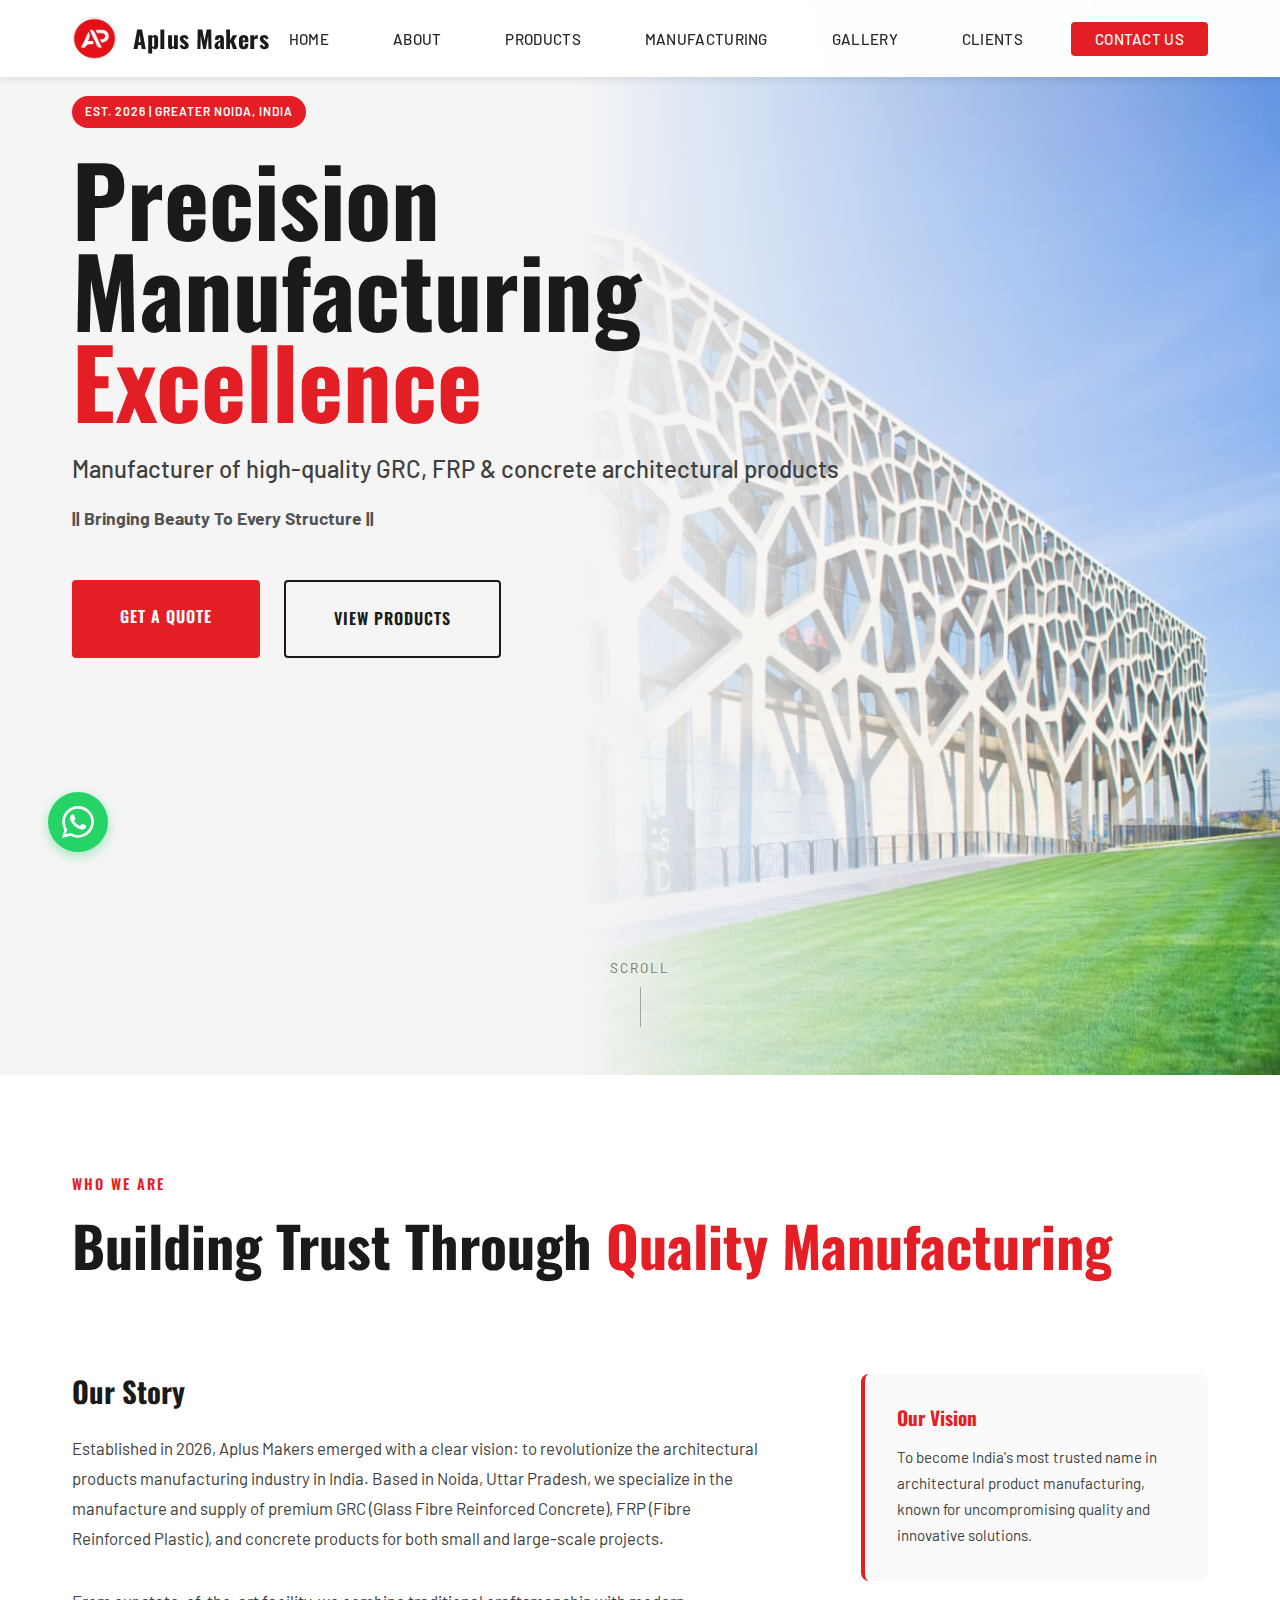
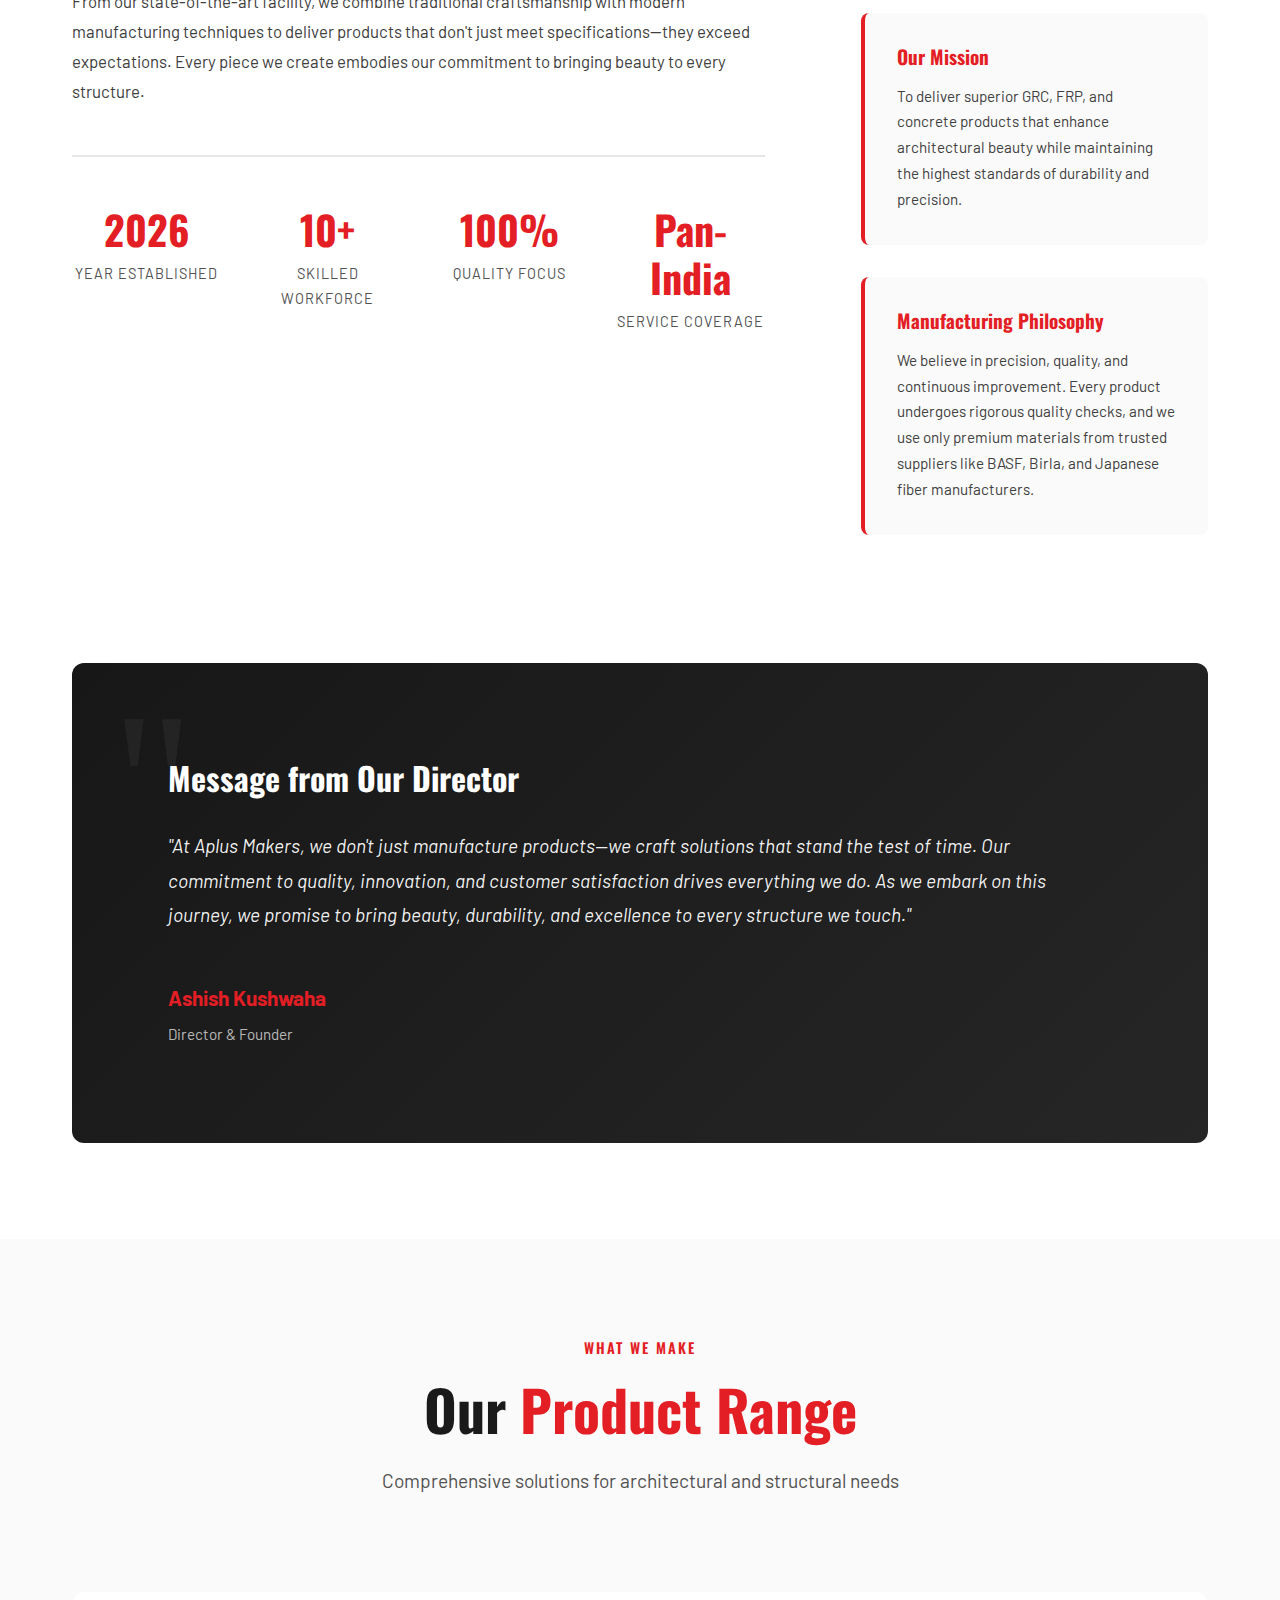
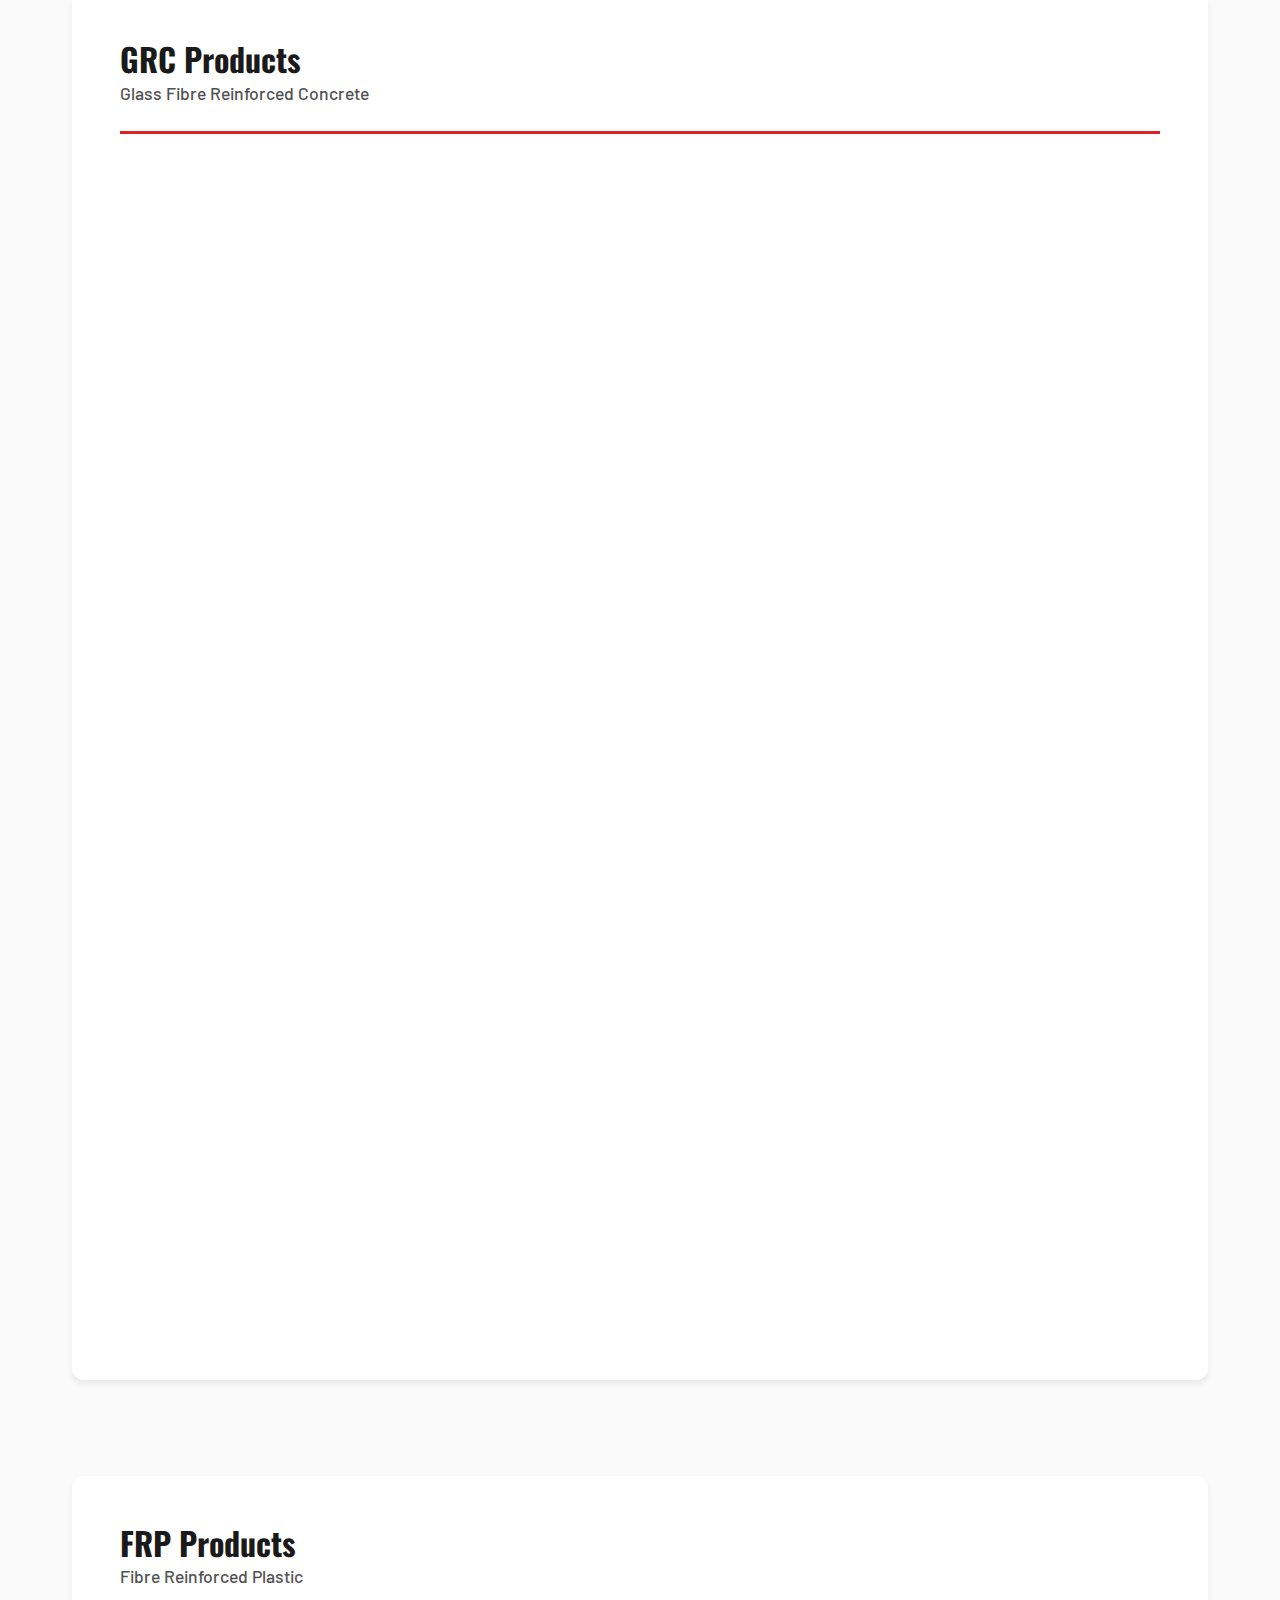
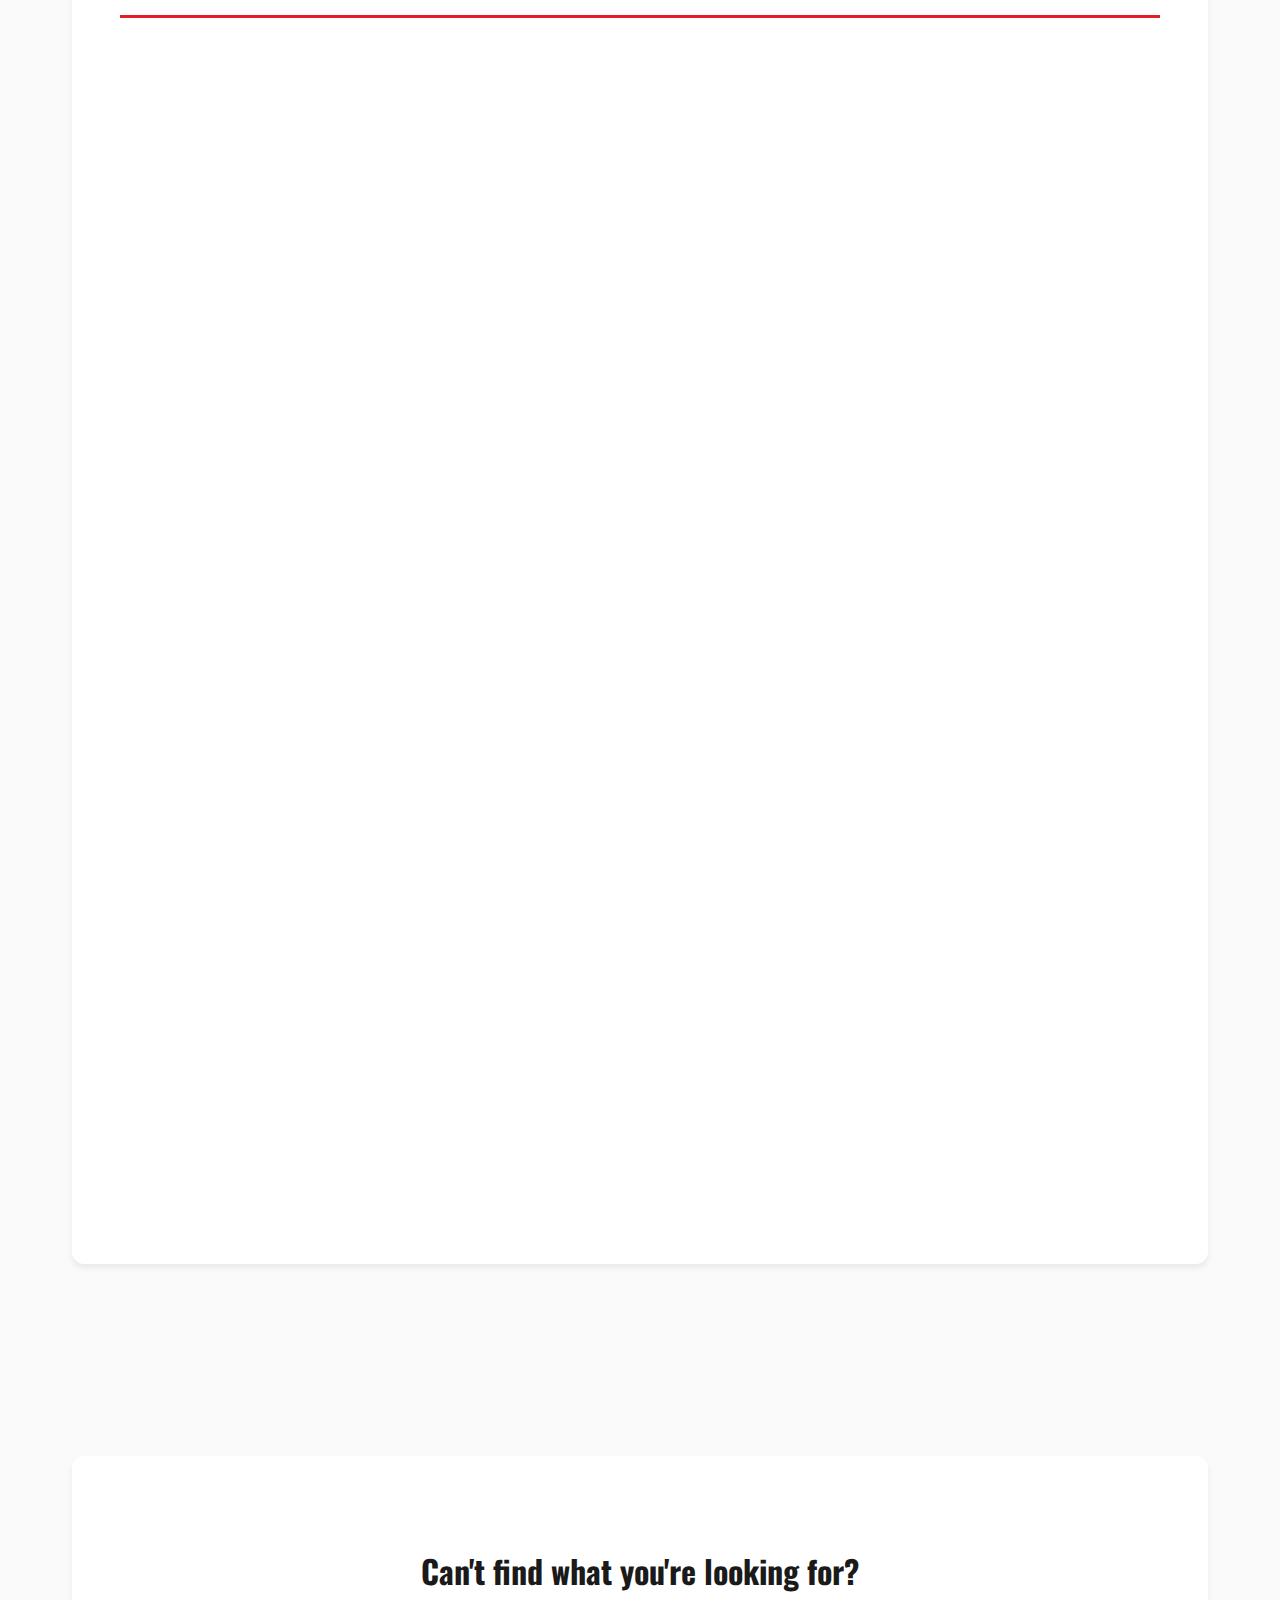
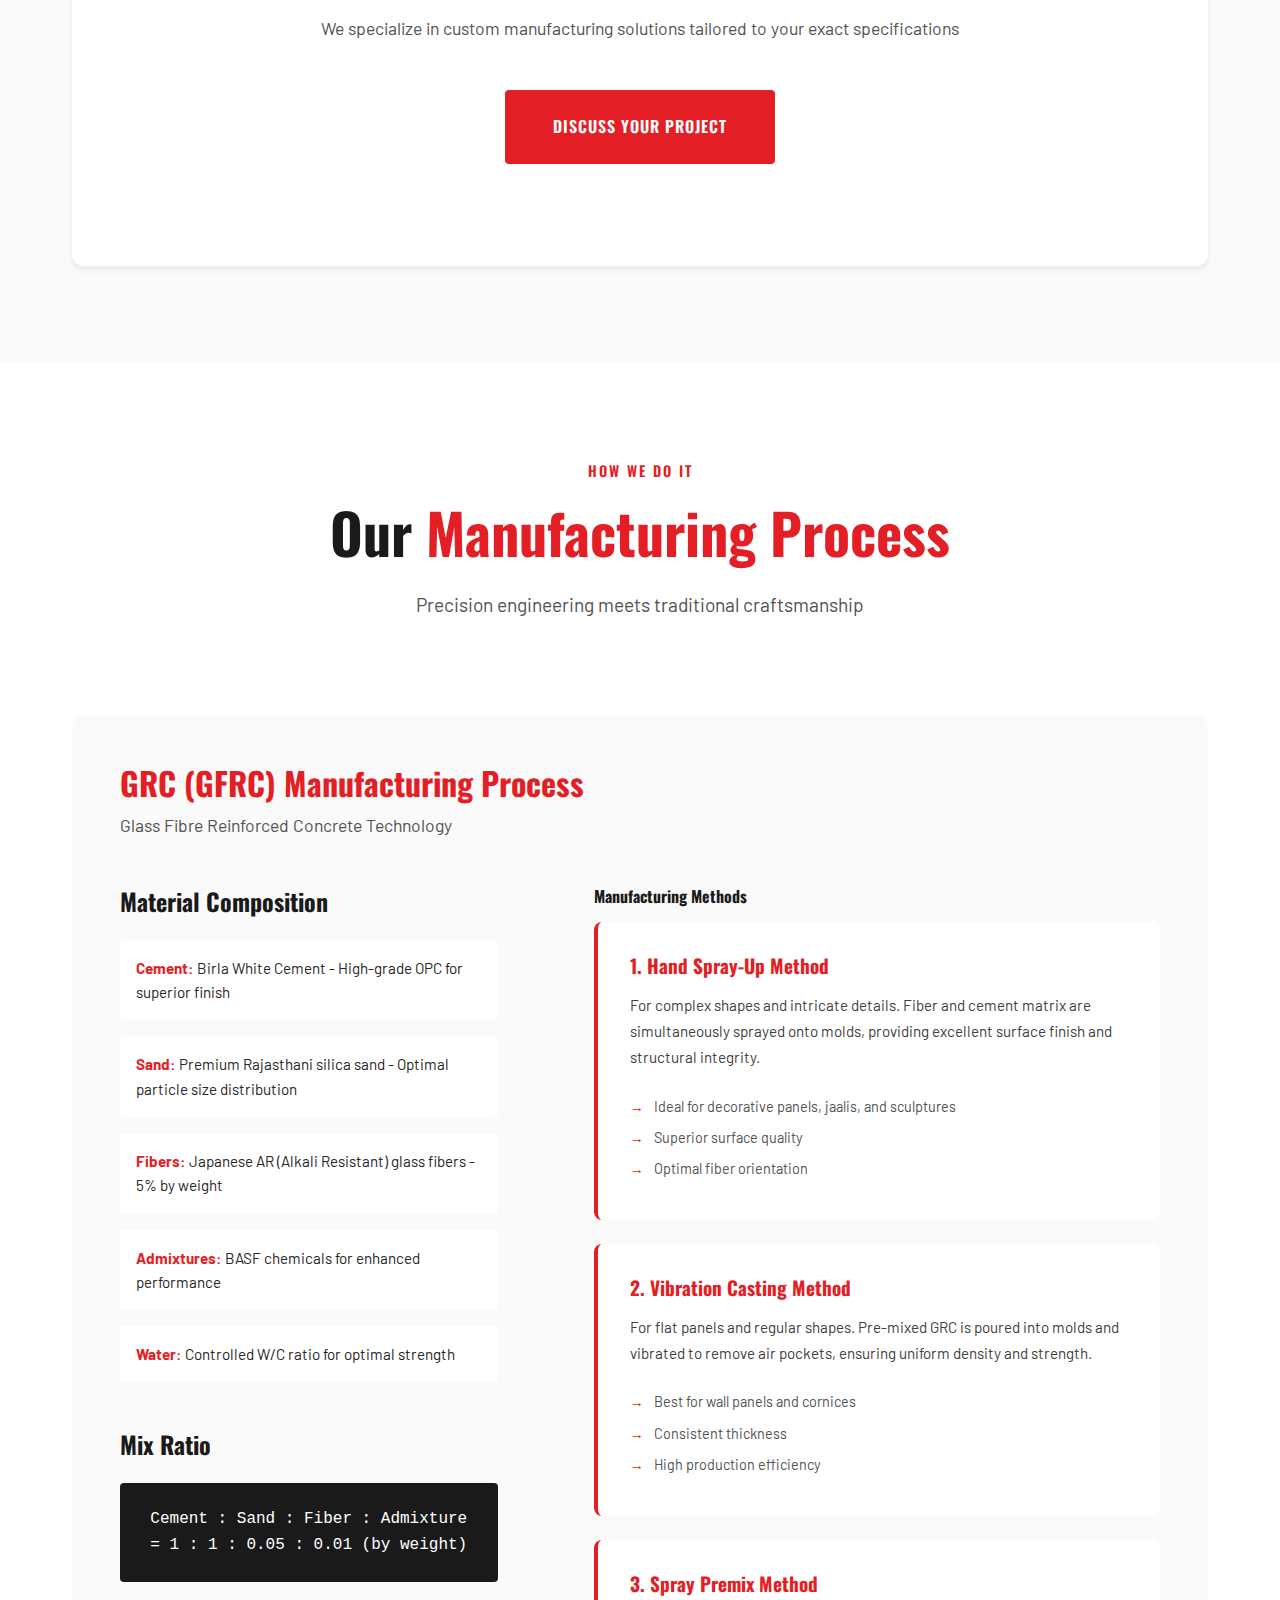
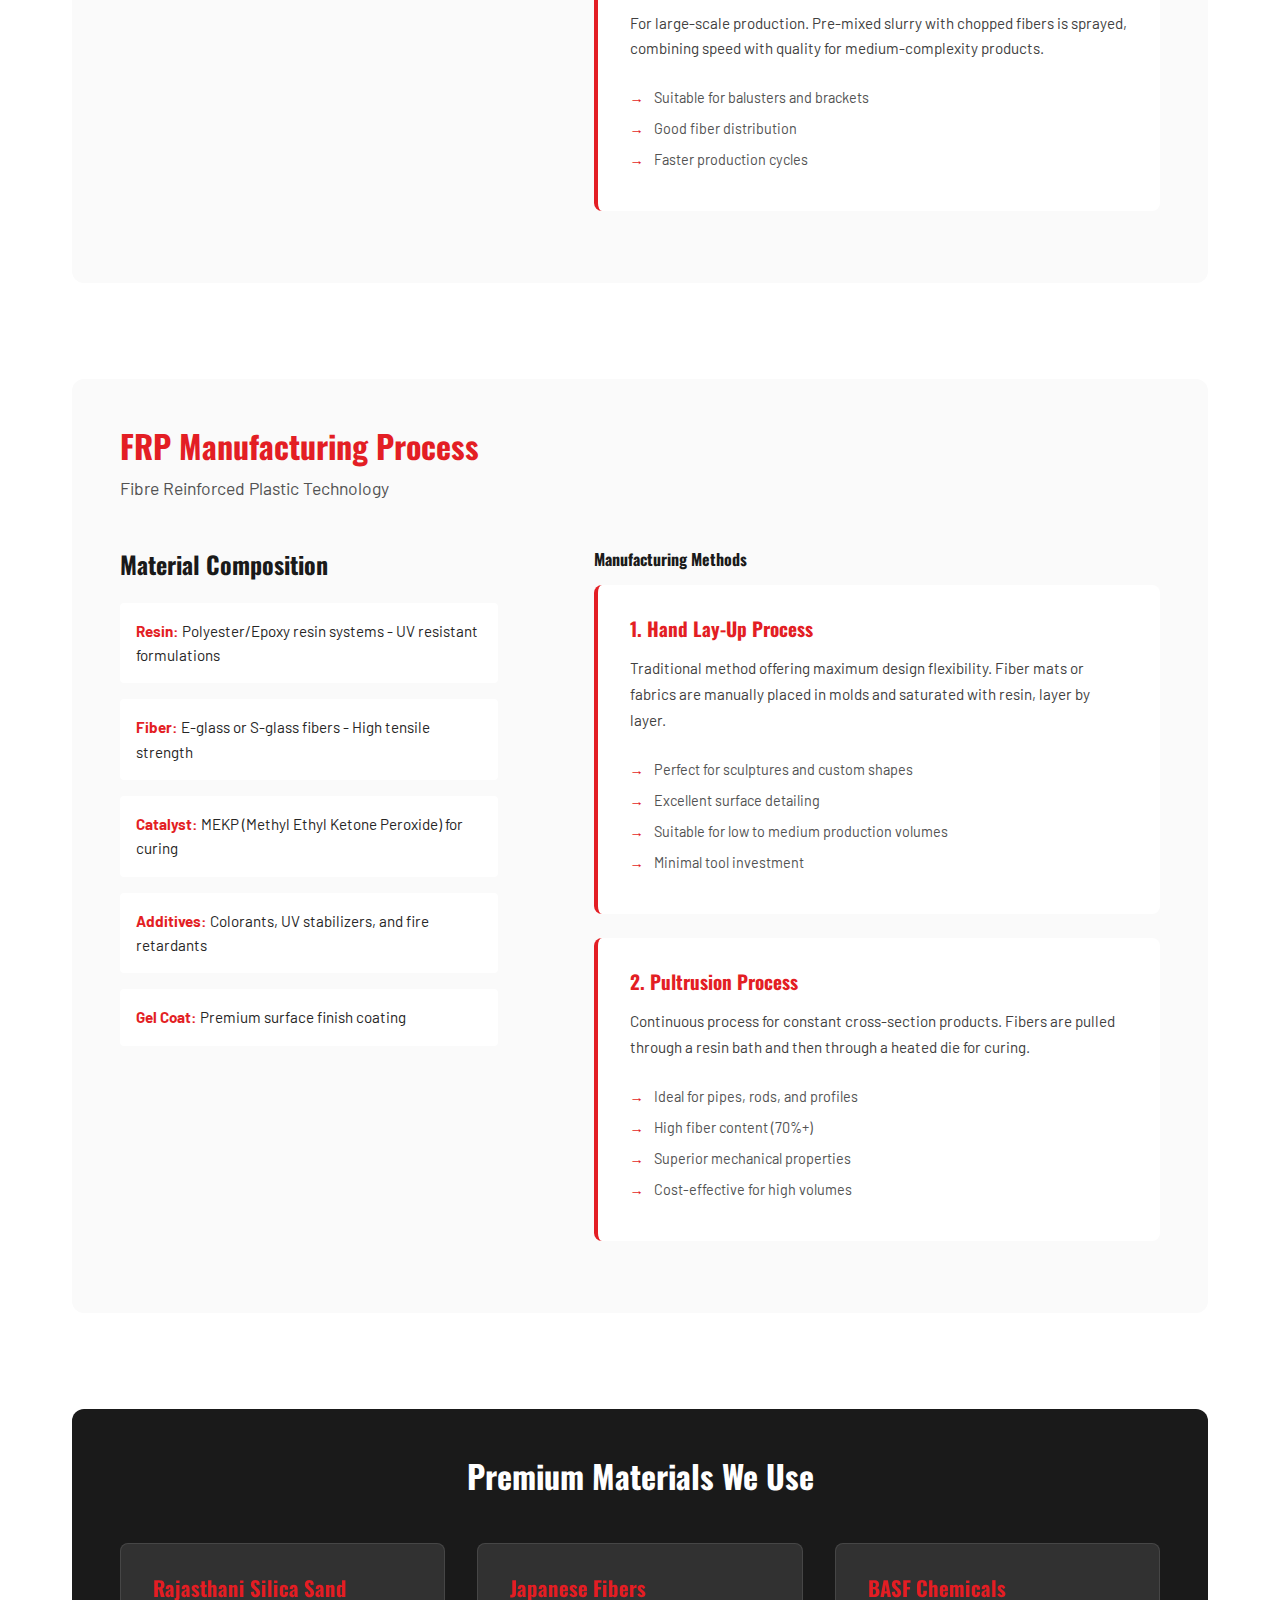
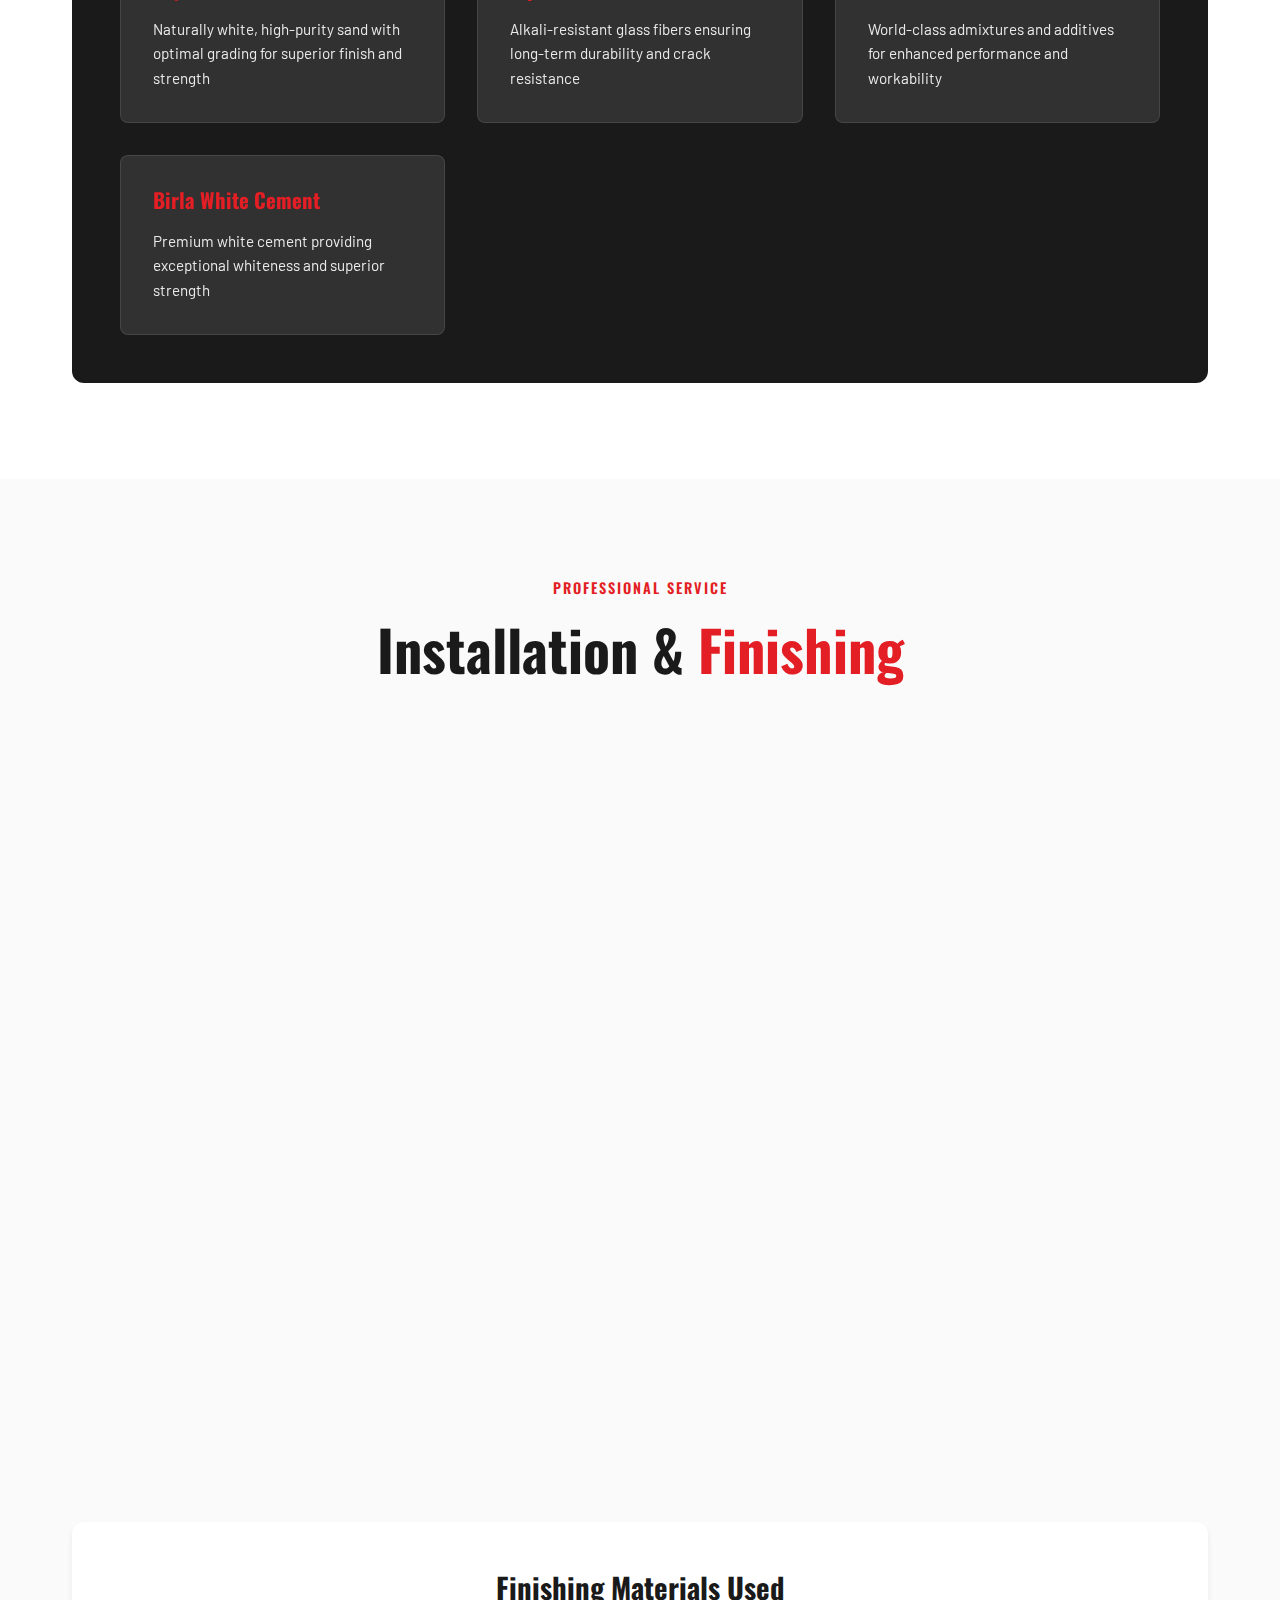
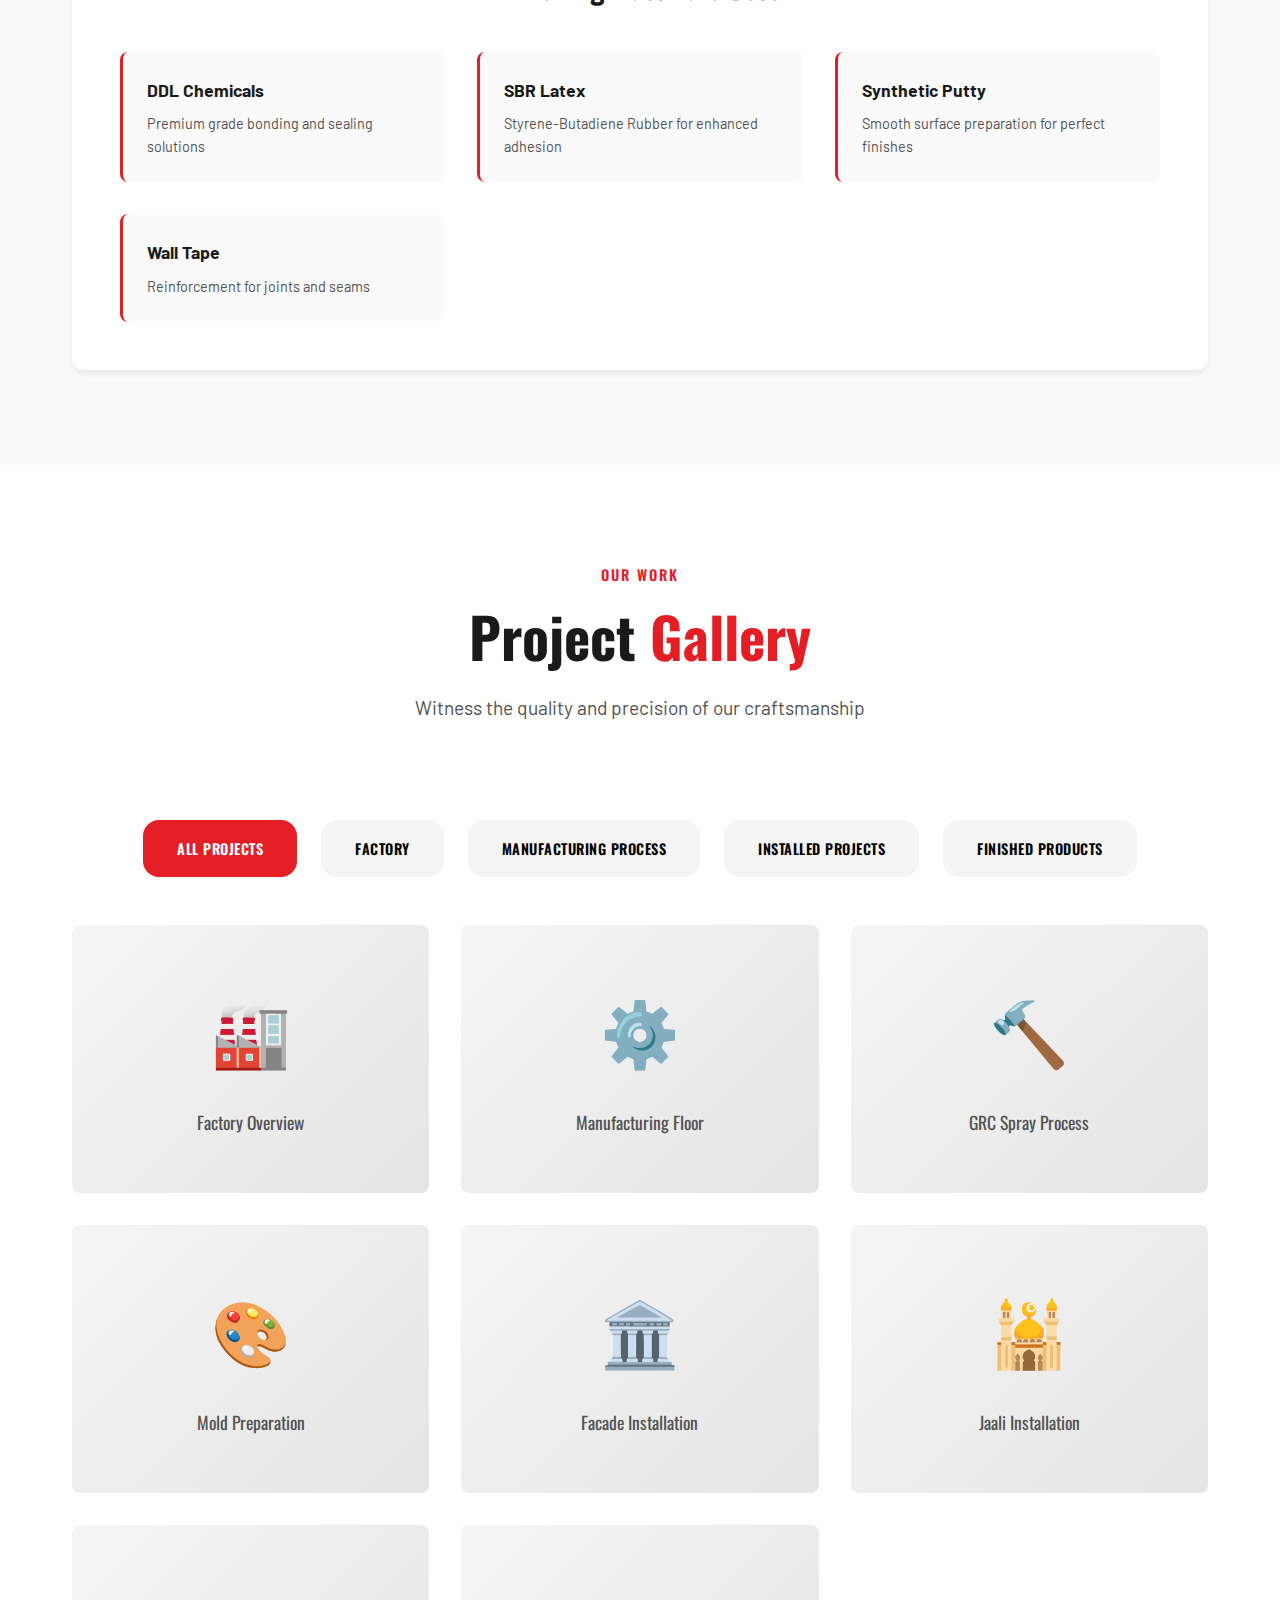
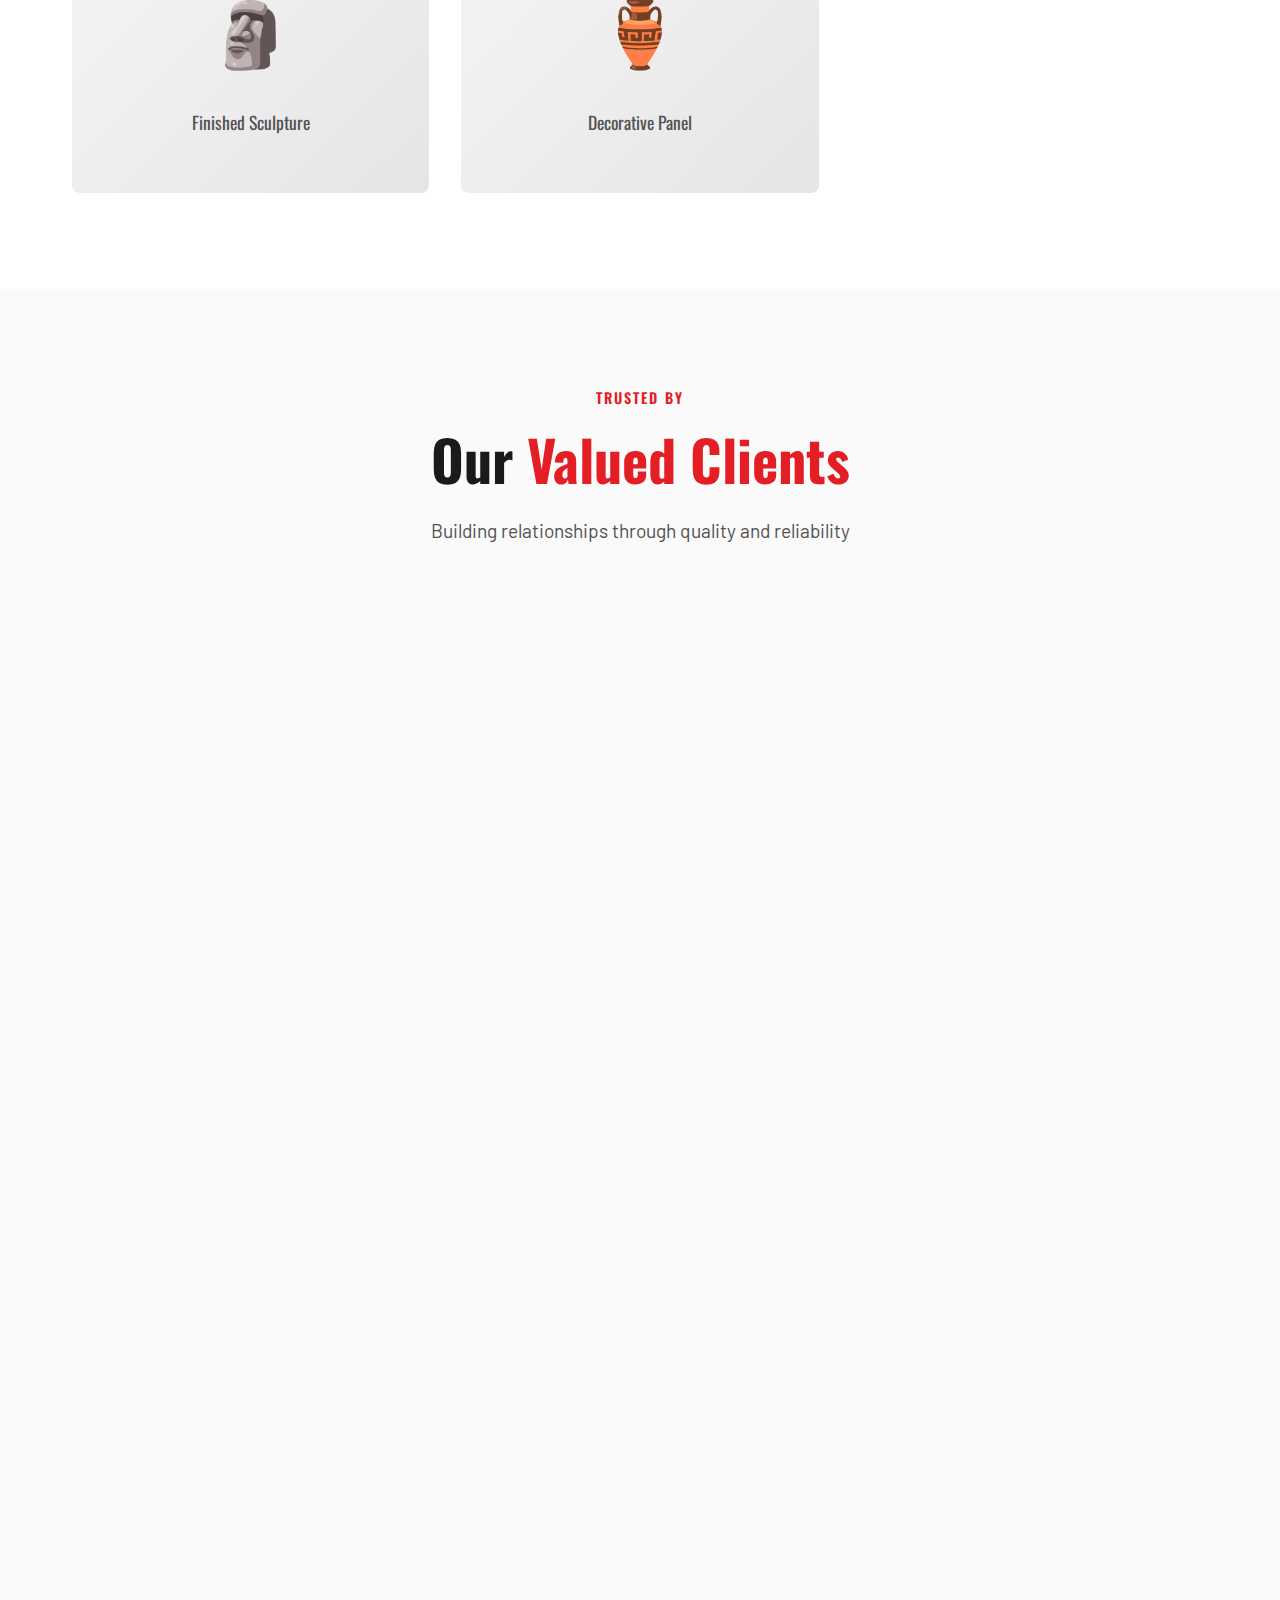
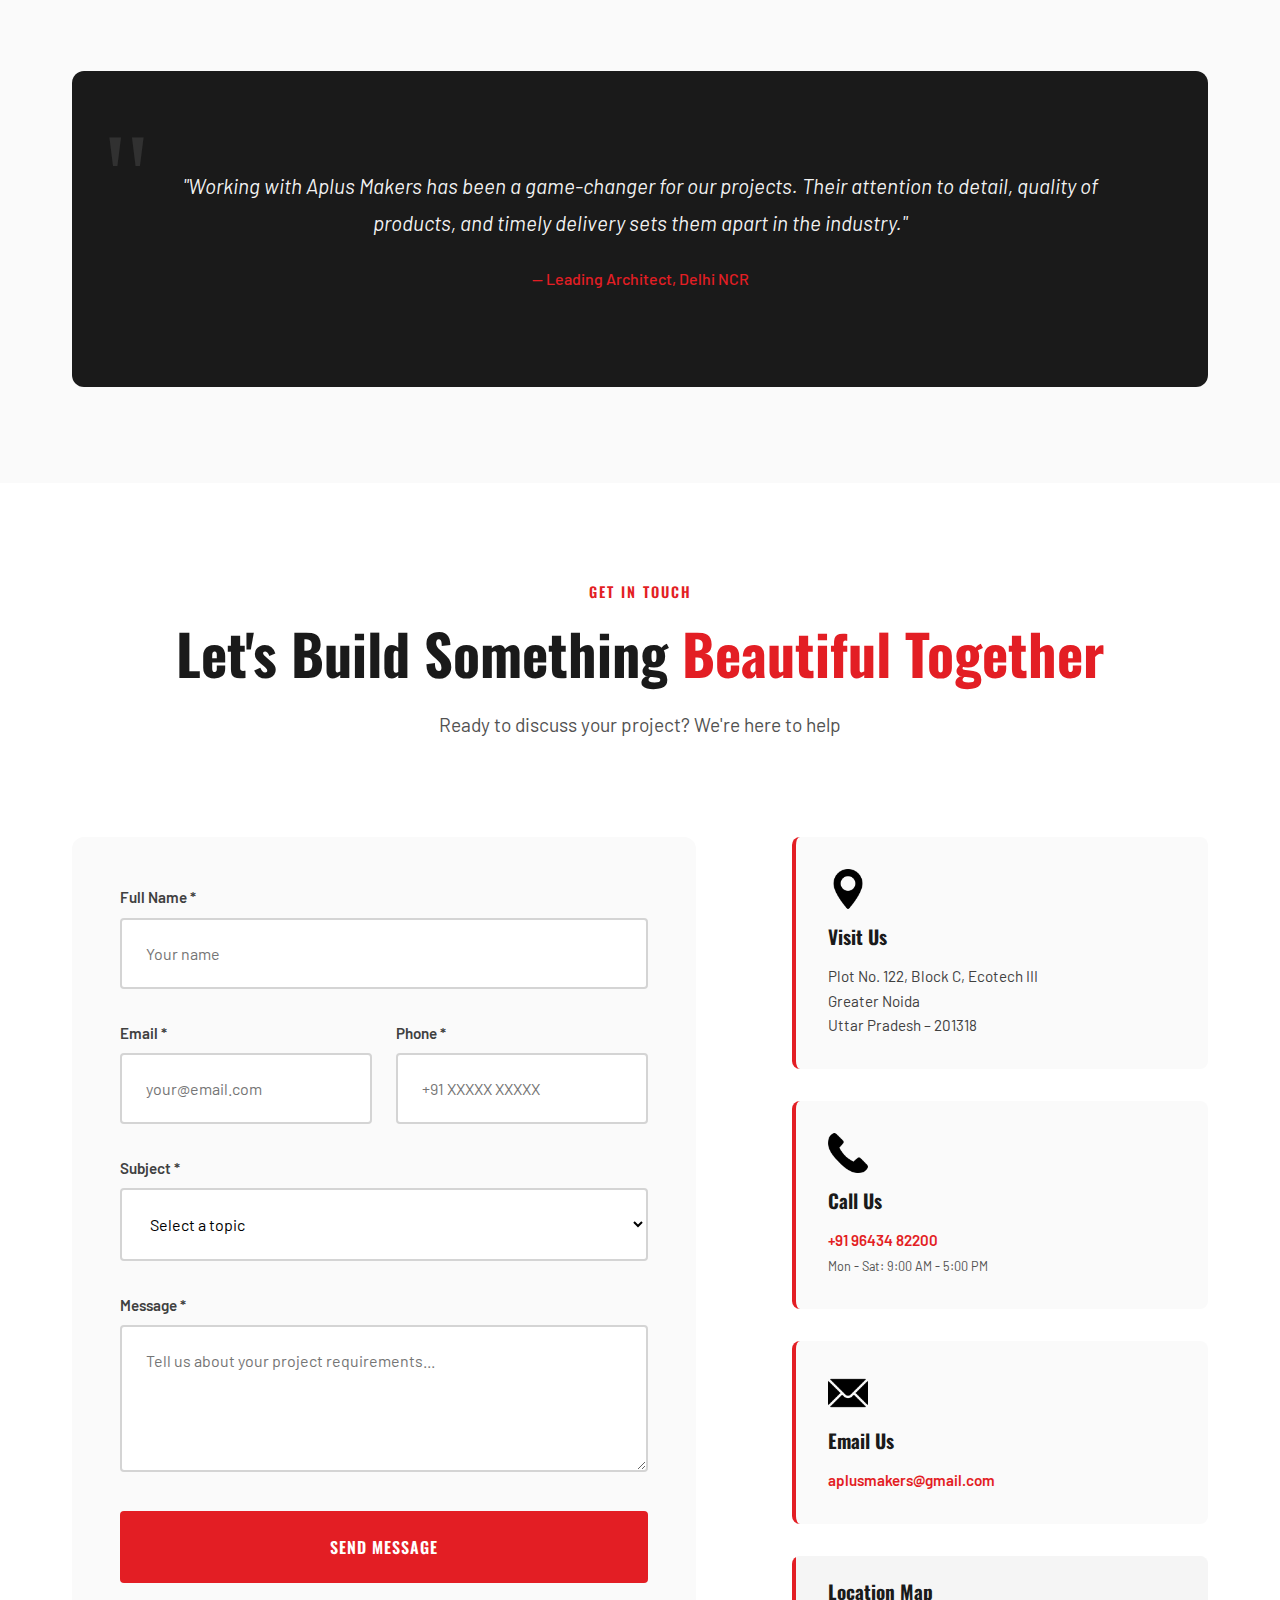
<file: index.html>
<!doctype html>
<html lang="en">

<head>
  <meta charset="UTF-8" />
  <meta name="viewport" content="width=device-width, initial-scale=1.0" />
  <meta name="description"
    content="Aplus Makers - Leading manufacturer of GRC, FRP, and concrete products in Noida, India. Bringing beauty to every structure with precision craftsmanship." />
  <meta name="keywords"
    content="GRC manufacturer, FRP products, concrete products, Noida, manufacturing, architectural elements, jaali, balusters, cornices" />
  <meta name="author" content="Aplus Makers" />
  <title>
    Aplus Makers | GRC, FRP & Concrete Manufacturing | Bringing Beauty To
    Every Structure
  </title>
  <link rel="icon" type="image/x-icon" href="/images/favicon.ico" />
  <link rel="stylesheet" href="styles.css" />
  <link rel="preconnect" href="https://fonts.googleapis.com" />
  <link rel="preconnect" href="https://fonts.gstatic.com" crossorigin />
  <link
    href="https://fonts.googleapis.com/css2?family=Barlow:wght@300;400;500;600;700;800&family=Oswald:wght@400;500;600;700&display=swap"
    rel="stylesheet" />
</head>

<body>
  <!-- Header & Navigation -->
  <header id="header">
    <nav class="navbar">
      <div class="container nav-container">
        <a href="#home" class="logo">
          <img src="./images/logo.png" alt="Aplus Makers Logo" class="logo-img" />
          <span class="logo-text">Aplus Makers</span>
        </a>

        <button class="mobile-menu-toggle" aria-label="Toggle menu">
          <span></span>
          <span></span>
          <span></span>
        </button>

        <ul class="nav-menu">
          <li><a href="#home" class="nav-link">Home</a></li>
          <li><a href="#about" class="nav-link">About</a></li>
          <li><a href="#products" class="nav-link">Products</a></li>
          <li><a href="#manufacturing" class="nav-link">Manufacturing</a></li>
          <li><a href="#gallery" class="nav-link">Gallery</a></li>
          <li><a href="#clients" class="nav-link">Clients</a></li>
          <li><a href="#contact" class="nav-link cta-nav">Contact Us</a></li>
        </ul>
      </div>
    </nav>
  </header>

  <!-- Hero Section -->
  <section id="home" class="hero">
    <div class="hero-background"></div>
    <div class="container hero-container">
      <div class="hero-content">
        <div class="hero-badge">Est. 2026 | Greater Noida, India</div>
        <h1 class="hero-title">
          <span class="title-line">Precision</span>
          <span class="title-line">Manufacturing</span>
          <span class="title-line accent">Excellence</span>
        </h1>
        <p class="hero-subtitle">
          Manufacturer of high-quality GRC, FRP & concrete architectural products
        </p>
        <p class="hero-tagline">|| Bringing Beauty To Every Structure ||</p>
        <div class="hero-cta">
          <a href="#contact" class="btn btn-primary">Get A Quote</a>
          <a href="#products" class="btn btn-secondary">View Products</a>
        </div>
      </div>

      <div class="hero-features">
        <div class="feature-card">
          <div class="feature-icon"><img src="./images/expertss.png" alt="sota" width="40" height="40"></div>
          <h3>GRC & FRP Experts</h3>
          <p>Specialized manufacturer of GRC and FRP</p>
        </div>
        <div class="feature-card">
          <div class="feature-icon"><img src="./images/custom.png" alt="sota" width="40" height="40"></div>
          <h3>Custom Solutions</h3>
          <p>Tailored to your requirements</p>
        </div>
        <div class="feature-card">
          <div class="feature-icon"><img src="./images/quality.png" alt="sota" width="40" height="40"></div>
          <h3>Quality Focused</h3>
          <p>Premium materials & craftsmanship</p>
        </div>
        <div class="feature-card">
          <div class="feature-icon"><img src="./images/ontime.png" alt="sota" width="40" height="40"></div>
          <h3>On-Time Delivery</h3>
          <p>Serving pan-India projects</p>
        </div>
      </div>
    </div>
    <div class="scroll-indicator">
      <span>Scroll</span>
      <div class="scroll-line"></div>
    </div>
  </section>

  <!-- About Section -->
  <section id="about" class="about-section">
    <div class="container">
      <div class="section-header">
        <span class="section-tag">Who We Are</span>
        <h2 class="section-title">
          Building Trust Through
          <span class="accent">Quality Manufacturing</span>
        </h2>
      </div>

      <div class="about-grid">
        <div class="about-content">
          <h3>Our Story</h3>
          <p>
            Established in 2026, Aplus Makers emerged with a clear vision: to
            revolutionize the architectural products manufacturing industry in
            India. Based in Noida, Uttar Pradesh, we specialize in the
            manufacture and supply of premium GRC (Glass Fibre Reinforced
            Concrete), FRP (Fibre Reinforced Plastic), and concrete products
            for both small and large-scale projects.
          </p>

          <p>
            From our state-of-the-art facility, we combine traditional
            craftsmanship with modern manufacturing techniques to deliver
            products that don't just meet specifications—they exceed
            expectations. Every piece we create embodies our commitment to
            bringing beauty to every structure.
          </p>

          <div class="about-stats">
            <div class="stat-item">
              <h4>2026</h4>
              <p>Year Established</p>
            </div>
            <div class="stat-item">
              <h4>10+</h4>
              <p>Skilled Workforce</p>
            </div>
            <div class="stat-item">
              <h4>100%</h4>
              <p>Quality Focus</p>
            </div>
            <div class="stat-item">
              <h4>Pan-India</h4>
              <p>Service Coverage</p>
            </div>
          </div>
        </div>

        <div class="about-sidebar">
          <div class="mission-card">
            <h4>Our Vision</h4>
            <p>
              To become India's most trusted name in architectural product
              manufacturing, known for uncompromising quality and innovative
              solutions.
            </p>
          </div>

          <div class="mission-card">
            <h4>Our Mission</h4>
            <p>
              To deliver superior GRC, FRP, and concrete products that enhance
              architectural beauty while maintaining the highest standards of
              durability and precision.
            </p>
          </div>

          <div class="mission-card">
            <h4>Manufacturing Philosophy</h4>
            <p>
              We believe in precision, quality, and continuous improvement.
              Every product undergoes rigorous quality checks, and we use only
              premium materials from trusted suppliers like BASF, Birla, and
              Japanese fiber manufacturers.
            </p>
          </div>
        </div>
      </div>

      <div class="director-message">
        <div class="director-content">
          <div class="director-info">
            <h3>Message from Our Director</h3>
            <p class="director-quote">
              "At Aplus Makers, we don't just manufacture products—we craft
              solutions that stand the test of time. Our commitment to
              quality, innovation, and customer satisfaction drives everything
              we do. As we embark on this journey, we promise to bring beauty,
              durability, and excellence to every structure we touch."
            </p>
            <div class="director-signature">
              <strong>Ashish Kushwaha</strong>
              <span>Director & Founder</span>
            </div>
          </div>
        </div>
      </div>
    </div>
  </section>

  <!-- Products Section -->
  <section id="products" class="products-section">
    <div class="container">
      <div class="section-header center">
        <span class="section-tag">What We Make</span>
        <h2 class="section-title">
          Our <span class="accent">Product Range</span>
        </h2>
        <p class="section-subtitle">
          Comprehensive solutions for architectural and structural needs
        </p>
      </div>

      <div class="product-categories">
        <!-- GRC Products -->
        <div class="product-category">
          <div class="category-header">
            <h3>GRC Products</h3>
            <p>Glass Fibre Reinforced Concrete</p>
          </div>
          <div class="product-grid">
            <div class="product-card">
              <div class="product-icon"><img src="./images/jaali2.webp" alt="jaali"></div>
              <h4>GRC Jaali & Panels</h4>
              <p>
                Intricate screens and wall panels with superior
                strength and detail
              </p>
              <ul>
                <li>Custom patterns available</li>
                <li>Weather resistant</li>
                <li>Lightweight yet durable</li>
              </ul>
              <a href="#contact" class="product-link">Request Quote →</a>
            </div>

            <div class="product-card">
              <div class="product-icon"><img src="./images/balusters3.webp" alt="jaali"></div>
              <h4>Balusters & Cornices</h4>
              <p>Elegant architectural elements for facades and interiors</p>
              <ul>
                <li>Various classical styles</li>
                <li>Precision molding</li>
                <li>High compressive strength</li>
              </ul>
              <a href="#contact" class="product-link">Request Quote →</a>
            </div>

            <div class="product-card">
              <div class="product-icon"><img src="./images/domes.webp" alt="jaali"></div>
              <h4>Arches & Domes</h4>
              <p>
                Large-scale architectural features with structural integrity
              </p>
              <ul>
                <li>Custom dimensions</li>
                <li>Lightweight construction</li>
                <li>Easy installation</li>
              </ul>
              <a href="#contact" class="product-link">Request Quote →</a>
            </div>

            <div class="product-card">
              <div class="product-icon"><img src="./images/moldings.webp" alt="jaali"></div>
              <h4>Moldings & Brackets</h4>
              <p>Decorative elements for refined finishing touches</p>
              <ul>
                <li>Intricate detailing</li>
                <li>Multiple finish options</li>
                <li>Long-lasting durability</li>
              </ul>
              <a href="#contact" class="product-link">Request Quote →</a>
            </div>

            <div class="product-card">
              <div class="product-icon"><img src="./images/wallpanels.avif" alt="jaali"></div>
              <h4>Wall Panels</h4>
              <p>Precast concrete panels for rapid construction</p>
              <ul>
                <li>Various textures</li>
                <li>Excellent insulation</li>
                <li>Cost-effective</li>
              </ul>
              <a href="#contact" class="product-link">Request Quote →</a>
            </div>



            <div class="product-card">
              <div class="product-icon"><img src="./images/custom grc.webp" alt="jaali"></div>
              <h4>Custom GRC Work</h4>
              <p>Specialized concrete products for unique requirements</p>
              <ul>
                <li>Engineering support</li>
                <li>Quality concrete mix</li>
                <li>Timely delivery</li>
              </ul>
              <a href="#contact" class="product-link">Request Quote →</a>
            </div>

          </div>
        </div>

        <!-- FRP Products -->
        <div class="product-category">
          <div class="category-header">
            <h3>FRP Products</h3>
            <p>Fibre Reinforced Plastic</p>
          </div>
          <div class="product-grid">
            <div class="product-card">
              <div class="product-icon"><img src="./images/statues.webp" alt="jaali"></div>
              <h4>Sculptures & Statues</h4>
              <p>
                Custom artistic creations with weather-resistant properties
              </p>
              <ul>
                <li>Life-like detailing</li>
                <li>Corrosion resistant</li>
                <li>Lightweight & portable</li>
              </ul>
              <a href="#contact" class="product-link">Request Quote →</a>
            </div>

            <div class="product-card">
              <div class="product-icon"><img src="./images/doors.jpg" alt="jaali"></div>
              <h4>Main Gates & Doors</h4>
              <p>Grand entrance solutions with superior finish</p>
              <ul>
                <li>Custom designs</li>
                <li>Rot & rust proof</li>
                <li>Low maintenance</li>
              </ul>
              <a href="#contact" class="product-link">Request Quote →</a>
            </div>

            <div class="product-card">
              <div class="product-icon"><img src="./images/temples.jpg" alt="jaali"></div>
              <h4>Temples & Mandirs</h4>
              <p>Complete temple structures and components</p>
              <ul>
                <li>Traditional designs</li>
                <li>Quick installation</li>
                <li>Weather resistant</li>
              </ul>
              <a href="#contact" class="product-link">Request Quote →</a>
            </div>

            <div class="product-card">
              <div class="product-icon"><img src="./images/decor.webp" alt="jaali"></div>
              <h4>Decorative Elements</h4>
              <p>Custom FRP products for unique applications</p>
              <ul>
                <li>Versatile applications</li>
                <li>Color options available</li>
                <li>High strength-to-weight ratio</li>
              </ul>
              <a href="#contact" class="product-link">Request Quote →</a>
            </div>
            <div class="product-card">
              <div class="product-icon"><img src="./images/marriage halls.jpg" alt="jaali"></div>
              <h4>Marriage Halls</h4>
              <p>
                Complete structural and decorative solutions for banquet halls
              </p>
              <ul>
                <li>Custom layouts</li>
                <li>Integrated design</li>
                <li>Durable construction</li>
              </ul>
              <a href="#contact" class="product-link">Request Quote →</a>
            </div>

            <div class="product-card">
              <div class="product-icon"><img src="./images/office.jpg" alt="jaali"></div>
              <h4>Office Spaces</h4>
              <p>Architectural concrete elements for commercial buildings</p>
              <ul>
                <li>Modern aesthetics</li>
                <li>Functional design</li>
                <li>Quick turnaround</li>
              </ul>
              <a href="#contact" class="product-link">Request Quote →</a>
            </div>


          </div>
        </div>

        <!-- Concrete Products -->
        <!-- <div class="product-category">
            <div class="category-header">
              <h3>Concrete Products</h3>
              <p>Premium Concrete Solutions</p>
            </div>
            <div class="product-grid">
              <div class="product-card">


            </div>
          </div>
        </div> -->

        <div class="product-cta">
          <h3>Can't find what you're looking for?</h3>
          <p>
            We specialize in custom manufacturing solutions tailored to your
            exact specifications
          </p>
          <a href="#contact" class="btn btn-primary">Discuss Your Project</a>
        </div>
      </div>
  </section>

  <!-- Manufacturing Process Section -->
  <section id="manufacturing" class="manufacturing-section">
    <div class="container">
      <div class="section-header center">
        <span class="section-tag">How We Do It</span>
        <h2 class="section-title">
          Our <span class="accent">Manufacturing Process</span>
        </h2>
        <p class="section-subtitle">
          Precision engineering meets traditional craftsmanship
        </p>
      </div>

      <!-- GRC Manufacturing -->
      <div class="process-block">
        <div class="process-header">
          <h3>GRC (GFRC) Manufacturing Process</h3>
          <p>Glass Fibre Reinforced Concrete Technology</p>
        </div>

        <div class="process-content">
          <div class="process-info">
            <h4>Material Composition</h4>
            <ul class="material-list">
              <li>
                <strong>Cement:</strong> Birla White Cement - High-grade OPC
                for superior finish
              </li>
              <li>
                <strong>Sand:</strong> Premium Rajasthani silica sand -
                Optimal particle size distribution
              </li>
              <li>
                <strong>Fibers:</strong> Japanese AR (Alkali Resistant) glass
                fibers - 5% by weight
              </li>
              <li>
                <strong>Admixtures:</strong> BASF chemicals for enhanced
                performance
              </li>
              <li>
                <strong>Water:</strong> Controlled W/C ratio for optimal
                strength
              </li>
            </ul>

            <h4>Mix Ratio</h4>
            <p class="mix-ratio">
              Cement : Sand : Fiber : Admixture = 1 : 1 : 0.05 : 0.01 (by
              weight)
            </p>
          </div>

          <div class="process-methods">
            <h4>Manufacturing Methods</h4>
            <div class="method-card">
              <h5>1. Hand Spray-Up Method</h5>
              <p>
                For complex shapes and intricate details. Fiber and cement
                matrix are simultaneously sprayed onto molds, providing
                excellent surface finish and structural integrity.
              </p>
              <ul>
                <li>Ideal for decorative panels, jaalis, and sculptures</li>
                <li>Superior surface quality</li>
                <li>Optimal fiber orientation</li>
              </ul>
            </div>

            <div class="method-card">
              <h5>2. Vibration Casting Method</h5>
              <p>
                For flat panels and regular shapes. Pre-mixed GRC is poured
                into molds and vibrated to remove air pockets, ensuring
                uniform density and strength.
              </p>
              <ul>
                <li>Best for wall panels and cornices</li>
                <li>Consistent thickness</li>
                <li>High production efficiency</li>
              </ul>
            </div>

            <div class="method-card">
              <h5>3. Spray Premix Method</h5>
              <p>
                For large-scale production. Pre-mixed slurry with chopped
                fibers is sprayed, combining speed with quality for
                medium-complexity products.
              </p>
              <ul>
                <li>Suitable for balusters and brackets</li>
                <li>Good fiber distribution</li>
                <li>Faster production cycles</li>
              </ul>
            </div>
          </div>
        </div>
      </div>

      <!-- FRP Manufacturing -->
      <div class="process-block">
        <div class="process-header">
          <h3>FRP Manufacturing Process</h3>
          <p>Fibre Reinforced Plastic Technology</p>
        </div>

        <div class="process-content">
          <div class="process-info">
            <h4>Material Composition</h4>
            <ul class="material-list">
              <li>
                <strong>Resin:</strong> Polyester/Epoxy resin systems - UV
                resistant formulations
              </li>
              <li>
                <strong>Fiber:</strong> E-glass or S-glass fibers - High
                tensile strength
              </li>
              <li>
                <strong>Catalyst:</strong> MEKP (Methyl Ethyl Ketone Peroxide)
                for curing
              </li>
              <li>
                <strong>Additives:</strong> Colorants, UV stabilizers, and
                fire retardants
              </li>
              <li>
                <strong>Gel Coat:</strong> Premium surface finish coating
              </li>
            </ul>
          </div>

          <div class="process-methods">
            <h4>Manufacturing Methods</h4>
            <div class="method-card">
              <h5>1. Hand Lay-Up Process</h5>
              <p>
                Traditional method offering maximum design flexibility. Fiber
                mats or fabrics are manually placed in molds and saturated
                with resin, layer by layer.
              </p>
              <ul>
                <li>Perfect for sculptures and custom shapes</li>
                <li>Excellent surface detailing</li>
                <li>Suitable for low to medium production volumes</li>
                <li>Minimal tool investment</li>
              </ul>
            </div>

            <div class="method-card">
              <h5>2. Pultrusion Process</h5>
              <p>
                Continuous process for constant cross-section products. Fibers
                are pulled through a resin bath and then through a heated die
                for curing.
              </p>
              <ul>
                <li>Ideal for pipes, rods, and profiles</li>
                <li>High fiber content (70%+)</li>
                <li>Superior mechanical properties</li>
                <li>Cost-effective for high volumes</li>
              </ul>
            </div>
          </div>
        </div>
      </div>

      <!-- Quality Materials -->
      <div class="materials-showcase">
        <h3>Premium Materials We Use</h3>
        <div class="materials-grid">
          <div class="material-card">
            <h4>Rajasthani Silica Sand</h4>
            <p>
              Naturally white, high-purity sand with optimal grading for
              superior finish and strength
            </p>
          </div>
          <div class="material-card">
            <h4>Japanese Fibers</h4>
            <p>
              Alkali-resistant glass fibers ensuring long-term durability and
              crack resistance
            </p>
          </div>
          <div class="material-card">
            <h4>BASF Chemicals</h4>
            <p>
              World-class admixtures and additives for enhanced performance
              and workability
            </p>
          </div>
          <div class="material-card">
            <h4>Birla White Cement</h4>
            <p>
              Premium white cement providing exceptional whiteness and
              superior strength
            </p>
          </div>
        </div>
      </div>
    </div>
  </section>

  <!-- Installation & Finishing Section -->
  <section id="installation" class="installation-section">
    <div class="container">
      <div class="section-header center">
        <span class="section-tag">Professional Service</span>
        <h2 class="section-title">
          Installation & <span class="accent">Finishing</span>
        </h2>
      </div>

      <div class="installation-grid">
        <div class="installation-card">
          <div class="install-icon"><img src="/images/installation.webp" alt="installation"></div>
          <h3>Expert Installation</h3>
          <p>
            Our team of skilled craftsmen ensures precise installation of
            every product, maintaining structural integrity and aesthetic
            appeal.
          </p>
          <ul>
            <li>Experienced installation crew</li>
            <li>Safety-first approach</li>
            <li>Minimal disruption to site operations</li>
            <li>Adherence to project timelines</li>
          </ul>
        </div>

        <!-- <div class="installation-card">
            <div class="install-icon">🔧</div>
            <h3>Premium Fasteners</h3>
            <p>
              We use only the best fastening systems for secure, long-lasting
              installation.
            </p>
            <ul>
              <li>Hilti fastening systems</li>
              <li>HP or equivalent grade fasteners</li>
              <li>Corrosion-resistant hardware</li>
              <li>Load-tested anchoring solutions</li>
            </ul>
          </div> -->

        <div class="installation-card">
          <div class="install-icon"><img src="/images/finishing.avif" alt="installation"></div>
          <h3>Superior Finishing</h3>
          <p>
            Multiple finishing options to match your exact requirements and
            aesthetic vision.
          </p>
          <ul>
            <li>DDL & SBR chemical applications</li>
            <li>Synthetic putty for smooth finish</li>
            <li>Wall tape for seamless joints</li>
            <li>Texture matching capabilities</li>
          </ul>
        </div>

        <div class="installation-card">
          <div class="install-icon"><img src="/images/quality.avif" alt="installation"></div>
          <h3>Quality Assurance</h3>
          <p>
            Post-installation inspection and quality checks ensure complete
            satisfaction.
          </p>
          <ul>
            <li>Detailed quality checklists</li>
            <li>Alignment and level verification</li>
            <li>Surface finish inspection</li>
            <li>Client walkthrough and approval</li>
          </ul>
        </div>
      </div>

      <div class="finishing-materials">
        <h3>Finishing Materials Used</h3>
        <div class="finish-grid">
          <div class="finish-item">
            <strong>DDL Chemicals</strong>
            <p>Premium grade bonding and sealing solutions</p>
          </div>
          <div class="finish-item">
            <strong>SBR Latex</strong>
            <p>Styrene-Butadiene Rubber for enhanced adhesion</p>
          </div>
          <div class="finish-item">
            <strong>Synthetic Putty</strong>
            <p>Smooth surface preparation for perfect finishes</p>
          </div>
          <div class="finish-item">
            <strong>Wall Tape</strong>
            <p>Reinforcement for joints and seams</p>
          </div>
        </div>
      </div>
    </div>
  </section>

  <!-- Gallery Section -->
  <section id="gallery" class="gallery-section">
    <div class="container">
      <div class="section-header center">
        <span class="section-tag">Our Work</span>
        <h2 class="section-title">
          Project <span class="accent">Gallery</span>
        </h2>
        <p class="section-subtitle">
          Witness the quality and precision of our craftsmanship
        </p>
      </div>

      <div class="gallery-categories">
        <button class="gallery-filter active" data-filter="all">
          All Projects
        </button>
        <button class="gallery-filter" data-filter="factory">Factory</button>
        <button class="gallery-filter" data-filter="process">
          Manufacturing Process
        </button>
        <button class="gallery-filter" data-filter="installed">
          Installed Projects
        </button>
        <button class="gallery-filter" data-filter="products">
          Finished Products
        </button>
      </div>

      <div class="gallery-grid">
        <div class="gallery-item" data-category="factory">
          <div class="gallery-placeholder">
            <div class="placeholder-icon">🏭</div>
            <p>Factory Overview</p>
          </div>
        </div>
        <div class="gallery-item" data-category="factory">
          <div class="gallery-placeholder">
            <div class="placeholder-icon">⚙️</div>
            <p>Manufacturing Floor</p>
          </div>
        </div>
        <div class="gallery-item" data-category="process">
          <div class="gallery-placeholder">
            <div class="placeholder-icon">🔨</div>
            <p>GRC Spray Process</p>
          </div>
        </div>
        <div class="gallery-item" data-category="process">
          <div class="gallery-placeholder">
            <div class="placeholder-icon">🎨</div>
            <p>Mold Preparation</p>
          </div>
        </div>
        <div class="gallery-item" data-category="installed">
          <div class="gallery-placeholder">
            <div class="placeholder-icon">🏛️</div>
            <p>Facade Installation</p>
          </div>
        </div>
        <div class="gallery-item" data-category="installed">
          <div class="gallery-placeholder">
            <div class="placeholder-icon">🕌</div>
            <p>Jaali Installation</p>
          </div>
        </div>
        <div class="gallery-item" data-category="products">
          <div class="gallery-placeholder">
            <div class="placeholder-icon">🗿</div>
            <p>Finished Sculpture</p>
          </div>
        </div>
        <div class="gallery-item" data-category="products">
          <div class="gallery-placeholder">
            <div class="placeholder-icon">🏺</div>
            <p>Decorative Panel</p>
          </div>
        </div>
      </div>

      <!-- <div class="gallery-note">
          
          <p>
            📸 Image gallery placeholder - Add your actual project images to
            showcase your work
          </p>
        </div> -->
    </div>
  </section>

  <!-- Clients Section -->
  <section id="clients" class="clients-section">
    <div class="container">
      <div class="section-header center">
        <span class="section-tag">Trusted By</span>
        <h2 class="section-title">
          Our <span class="accent">Valued Clients</span>
        </h2>
        <p class="section-subtitle">
          Building relationships through quality and reliability
        </p>
      </div>

      <div class="clients-grid">
        <div class="client-card">
          <div class="client-logo-placeholder">
            <span>GBP</span>
          </div>
          <h4>Global Business Park</h4>
          <p>Gurugram</p>
        </div>

        <div class="client-card">
          <div class="client-logo-placeholder">
            <span>MB</span>
          </div>
          <h4>Monsoon Breeze</h4>
          <p>Gurugram</p>
        </div>

        <div class="client-card">
          <div class="client-logo-placeholder">
            <span>EAS</span>
          </div>
          <h4>East Avenue Society</h4>
          <p>Noida</p>
        </div>

        <div class="client-card">
          <div class="client-logo-placeholder">
            <span>PC</span>
          </div>
          <h4>Pawansut Construction</h4>
          <p>Jabalpur</p>
        </div>

        <div class="client-card">
          <div class="client-logo-placeholder">
            <span>HK</span>
          </div>
          <h4>Hotel Highway King</h4>
          <p>Bhopal</p>
        </div>

        <div class="client-card">
          <div class="client-logo-placeholder">
            <span>LDA</span>
          </div>
          <h4>LDA</h4>
          <p>Lucknow</p>
        </div>

        <div class="client-card">
          <div class="client-logo-placeholder">
            <span>MIL</span>
          </div>
          <h4>Meghalaya Infratech Limited</h4>
          <p>Meghalaya</p>
        </div>

        <div class="client-card">
          <div class="client-logo-placeholder">
            <span>KP</span>
          </div>
          <h4>Hotel Karthika Park</h4>
          <p>Kerala</p>
        </div>

        <div class="client-card">
          <div class="client-logo-placeholder">
            <span>+</span>
          </div>
          <h4>And Many More</h4>
          <p>Across India</p>
        </div>
      </div>

      <div class="client-testimonial">
        <blockquote>
          "Working with Aplus Makers has been a game-changer for our projects.
          Their attention to detail, quality of products, and timely delivery
          sets them apart in the industry."
        </blockquote>
        <cite>— Leading Architect, Delhi NCR</cite>
      </div>
    </div>
  </section>

  <!-- Contact Section -->
  <section id="contact" class="contact-section">
    <div class="container">
      <div class="section-header center">
        <span class="section-tag">Get In Touch</span>
        <h2 class="section-title">
          Let's Build Something <span class="accent">Beautiful Together</span>
        </h2>
        <p class="section-subtitle">
          Ready to discuss your project? We're here to help
        </p>
      </div>

      <div class="contact-grid">
        <div class="contact-form-wrapper">
          <form class="contact-form" action="https://api.web3forms.com/submit" method="POST">
            <input type="hidden" name="access_key" value="2c1f306d-f89f-460c-9a2b-1e778e27c561" />
            <div class="form-group">
              <label for="name">Full Name *</label>
              <input type="text" id="name" name="name" required placeholder="Your name" />
            </div>

            <div class="form-row">
              <div class="form-group">
                <label for="email">Email *</label>
                <input type="email" id="email" name="email" required placeholder="your@email.com" />
              </div>

              <div class="form-group">
                <label for="phone">Phone *</label>
                <input type="tel" id="phone" name="phone" required placeholder="+91 XXXXX XXXXX" />
              </div>
            </div>

            <div class="form-group">
              <label for="subject">Subject *</label>
              <select id="subject" name="subject" required>
                <option value="">Select a topic</option>
                <option value="quote">Request a Quote</option>
                <option value="grc">GRC Products Inquiry</option>
                <option value="frp">FRP Products Inquiry</option>
                <option value="concrete">Concrete Products Inquiry</option>
                <option value="custom">Custom Manufacturing</option>
                <option value="other">Other</option>
              </select>
            </div>

            <div class="form-group">
              <label for="message">Message *</label>
              <textarea id="message" name="message" rows="5" required
                placeholder="Tell us about your project requirements..."></textarea>
            </div>

            <button type="submit" class="btn btn-primary btn-full">
              Send Message
            </button>
          </form>
        </div>

        <div class="contact-info">
          <div class="info-card">
            <div class="info-icon">
              <img src="images/location.png" alt="location pin" width="40" height="40" />
            </div>
            <h4>Visit Us</h4>
            <!-- <p>Chowk Institutional Green<br>Surajpur, Greater Noida<br>Uttar Pradesh – 201306</p> -->
            <p>
              Plot No. 122, Block C, Ecotech III<br />Greater Noida<br />Uttar
              Pradesh – 201318
            </p>
          </div>

          <div class="info-card">
            <div class="info-icon">
              <img src="images/phone.png" alt="location pin" width="40" height="40" />
            </div>
            <h4>Call Us</h4>
            <p><a href="tel:+919643482200">+91 96434 82200</a></p>
            <p><small>Mon - Sat: 9:00 AM - 5:00 PM</small></p>
          </div>

          <div class="info-card">
            <div class="info-icon">
              <img src="images/email.png" alt="location pin" width="40" height="40" />
            </div>
            <h4>Email Us</h4>
            <p>
              <a href="mailto:aplusmakers@gmail.com">aplusmakers@gmail.com</a>
            </p>
            <!-- <p><a href="mailto:sales@aplusmakers.com">sales@aplusmakers.com</a></p> -->
          </div>

          <div class="info-card map-card">
            <h4>Location Map</h4>
            <div class="map-placeholder">
              <iframe
                src="https://www.google.com/maps/embed?pb=!1m18!1m12!1m3!1d3505.1002569512275!2d77.4522355!3d28.536706100000004!2m3!1f0!2f0!3f0!3m2!1i1024!2i768!4f13.1!3m3!1m2!1s0x390ce9558bbd21bb%3A0x4b403316cf152d87!2sAplus%20Makers!5e0!3m2!1sen!2sin!4v1769770986150!5m2!1sen!2sin"
                width="100%" height="200" style="border: 0" allowfullscreen="" loading="lazy"
                referrerpolicy="no-referrer-when-downgrade"></iframe>
              <!-- <iframe src="https://www.google.com/maps/embed?pb=!1m18!1m12!1m3!1d3507.8779088894!2d77.50281731508047!3d28.461329082481997!2m3!1f0!2f0!3f0!3m2!1i1024!2i768!4f13.1!3m3!1m2!1s0x390cc1c1c1c1c1c1%3A0x1c1c1c1c1c1c1c1c!2sGreater%20Noida%2C%20Uttar%20Pradesh!5e0!3m2!1sen!2sin!4v1234567890123!5m2!1sen!2sin" width="100%" height="200" style="border:0;" allowfullscreen="" loading="lazy"></iframe> -->
            </div>
          </div>
        </div>
      </div>
    </div>
  </section>


  <!-- Footer -->
  <footer class="footer">
    <div class="container">
      <div class="footer-grid">
        <div class="footer-col">
          <div class="footer-logo">
            <img src="./images/logo.png" alt="Aplus Makers" class="footer-logo-img" />
            <span>Aplus Makers</span>
          </div>
          <p class="footer-tagline">
            || Bringing Beauty To Every Structure ||
          </p>
          <p class="footer-desc">
            Premium manufacturer of GRC, FRP, and concrete architectural
            products, serving projects across India with uncompromising
            quality.
          </p>
        </div>

        <div class="footer-col">
          <h4>Quick Links</h4>
          <ul class="footer-links">
            <li><a href="#home">Home</a></li>
            <li><a href="#about">About Us</a></li>
            <li><a href="#products">Products</a></li>
            <li><a href="#manufacturing">Manufacturing</a></li>
            <li><a href="#gallery">Gallery</a></li>
            <li><a href="#clients">Clients</a></li>
          </ul>
        </div>

        <div class="footer-col">
          <h4>Products</h4>
          <ul class="footer-links">
            <li><a href="#products">GRC Products</a></li>
            <li><a href="#products">FRP Products</a></li>
            <li><a href="#products">Concrete Products</a></li>
            <li><a href="#products">Jaali & Panels</a></li>
            <li><a href="#products">Sculptures</a></li>
            <li><a href="#products">Custom Manufacturing</a></li>
          </ul>
        </div>

        <div class="footer-col">
          <h4>Contact Info</h4>
          <ul class="footer-contact">
            <li>
              Plot No. 122, Block C, Ecotech III<br />Greater Noida<br />Uttar
              Pradesh – 201318
            </li>
            <li>Contact: <a href="tel:+919643482200">+91 96434 82200</a></li>
            <li>
              Email:
              <a href="mailto:aplusmakers@gmail.com">aplusmakers@gmail.com</a>
            </li>
          </ul>
        </div>
      </div>

      <div class="footer-social">
        <h4>Connect With Us</h4>
        <div class="social-links">

          <a href="https://www.instagram.com/aplusmakers" target="_blank" rel="noopener" aria-label="Instagram"
            class="social-link">
            <svg width="24" height="24" viewBox="0 0 24 24" fill="currentColor">
              <path
                d="M12 2.163c3.204 0 3.584.012 4.85.07 3.252.148 4.771 1.691 4.919 4.919.058 1.265.069 1.645.069 4.849 0 3.205-.012 3.584-.069 4.849-.149 3.225-1.664 4.771-4.919 4.919-1.266.058-1.644.07-4.85.07-3.204 0-3.584-.012-4.849-.07-3.26-.149-4.771-1.699-4.919-4.92-.058-1.265-.07-1.644-.07-4.849 0-3.204.013-3.583.07-4.849.149-3.227 1.664-4.771 4.919-4.919 1.266-.057 1.645-.069 4.849-.069zm0-2.163c-3.259 0-3.667.014-4.947.072-4.358.2-6.78 2.618-6.98 6.98-.059 1.281-.073 1.689-.073 4.948 0 3.259.014 3.668.072 4.948.2 4.358 2.618 6.78 6.98 6.98 1.281.058 1.689.072 4.948.072 3.259 0 3.668-.014 4.948-.072 4.354-.2 6.782-2.618 6.979-6.98.059-1.28.073-1.689.073-4.948 0-3.259-.014-3.667-.072-4.947-.196-4.354-2.617-6.78-6.979-6.98-1.281-.059-1.69-.073-4.949-.073zm0 5.838c-3.403 0-6.162 2.759-6.162 6.162s2.759 6.163 6.162 6.163 6.162-2.759 6.162-6.163c0-3.403-2.759-6.162-6.162-6.162zm0 10.162c-2.209 0-4-1.79-4-4 0-2.209 1.791-4 4-4s4 1.791 4 4c0 2.21-1.791 4-4 4zm6.406-11.845c-.796 0-1.441.645-1.441 1.44s.645 1.44 1.441 1.44c.795 0 1.439-.645 1.439-1.44s-.644-1.44-1.439-1.44z" />
            </svg>
          </a>

          <a href="https://x.com/aplusmakers" target="_blank" rel="noopener" aria-label="Twitter/X"
            class="social-link x">
            <svg width="24" height="24" viewBox="0 0 24 24" fill="currentColor">
              <path
                d="M18.244 2.25h3.308l-7.227 8.26 8.502 11.24H16.17l-5.214-6.817L4.99 21.75H1.68l7.73-8.835L1.254 2.25H8.08l4.713 6.231zm-1.161 17.52h1.833L7.084 4.126H5.117z" />
            </svg>
          </a>
          <a href="https://www.youtube.com/@ApllusMakers" target="_blank" rel="noopener" aria-label="YouTube"
            class="social-link ">
            <svg width="24" height="24" viewBox="0 0 24 24" fill="currentColor">
              <path
                d="M23.498 6.186a3.016 3.016 0 0 0-2.122-2.136C19.505 3.545 12 3.545 12 3.545s-7.505 0-9.377.505A3.017 3.017 0 0 0 .502 6.186C0 8.07 0 12 0 12s0 3.93.502 5.814a3.016 3.016 0 0 0 2.122 2.136c1.871.505 9.376.505 9.376.505s7.505 0 9.377-.505a3.015 3.015 0 0 0 2.122-2.136C24 15.93 24 12 24 12s0-3.93-.502-5.814zM9.545 15.568V8.432L15.818 12l-6.273 3.568z" />
            </svg>
          </a>
          <a href="https://wa.me/919643482200?text=Hello%20Aplus%20Makers!%20I'd%20like%20to%20inquire%20about%20your%20products."
            target="_blank" rel="noopener" aria-label="WhatsApp" class="social-link whatsapp">
            <svg width="24" height="24" viewBox="0 0 24 24" fill="currentColor">
              <path
                d="M17.472 14.382c-.297-.149-1.758-.867-2.03-.967-.273-.099-.471-.148-.67.15-.197.297-.767.966-.94 1.164-.173.199-.347.223-.644.075-.297-.15-1.255-.463-2.39-1.475-.883-.788-1.48-1.761-1.653-2.059-.173-.297-.018-.458.13-.606.134-.133.298-.347.446-.52.149-.174.198-.298.298-.497.099-.198.05-.371-.025-.52-.075-.149-.669-1.612-.916-2.207-.242-.579-.487-.5-.669-.51-.173-.008-.371-.01-.57-.01-.198 0-.52.074-.792.372-.272.297-1.04 1.016-1.04 2.479 0 1.462 1.065 2.875 1.213 3.074.149.198 2.096 3.2 5.077 4.487.709.306 1.262.489 1.694.625.712.227 1.36.195 1.871.118.571-.085 1.758-.719 2.006-1.413.248-.694.248-1.289.173-1.413-.074-.124-.272-.198-.57-.347m-5.421 7.403h-.004a9.87 9.87 0 01-5.031-1.378l-.361-.214-3.741.982.998-3.648-.235-.374a9.86 9.86 0 01-1.51-5.26c.001-5.45 4.436-9.884 9.888-9.884 2.64 0 5.122 1.03 6.988 2.898a9.825 9.825 0 012.893 6.994c-.003 5.45-4.437 9.884-9.885 9.884m8.413-18.297A11.815 11.815 0 0012.05 0C5.495 0 .16 5.335.157 11.892c0 2.096.547 4.142 1.588 5.945L.057 24l6.305-1.654a11.882 11.882 0 005.683 1.448h.005c6.554 0 11.89-5.335 11.893-11.893a11.821 11.821 0 00-3.48-8.413z" />
            </svg>
          </a>
        </div>
      </div>

      <div class="footer-bottom">
        <p>&copy; 2026 Aplus Makers. All Rights Reserved.</p>
        <p>Designed & Developed for Excellence in Manufacturing</p>
      </div>
    </div>
  </footer>

  <!-- Floating WhatsApp Button -->
  <a href="https://wa.me/919643482200?text=Hello%20Aplus%20Makers!%20I'd%20like%20to%20inquire%20about%20your%20products."
    class="whatsapp-float" target="_blank" rel="noopener" aria-label="Contact us on WhatsApp">
    <svg width="32" height="32" viewBox="0 0 24 24" fill="white">
      <path
        d="M17.472 14.382c-.297-.149-1.758-.867-2.03-.967-.273-.099-.471-.148-.67.15-.197.297-.767.966-.94 1.164-.173.199-.347.223-.644.075-.297-.15-1.255-.463-2.39-1.475-.883-.788-1.48-1.761-1.653-2.059-.173-.297-.018-.458.13-.606.134-.133.298-.347.446-.52.149-.174.198-.298.298-.497.099-.198.05-.371-.025-.52-.075-.149-.669-1.612-.916-2.207-.242-.579-.487-.5-.669-.51-.173-.008-.371-.01-.57-.01-.198 0-.52.074-.792.372-.272.297-1.04 1.016-1.04 2.479 0 1.462 1.065 2.875 1.213 3.074.149.198 2.096 3.2 5.077 4.487.709.306 1.262.489 1.694.625.712.227 1.36.195 1.871.118.571-.085 1.758-.719 2.006-1.413.248-.694.248-1.289.173-1.413-.074-.124-.272-.198-.57-.347m-5.421 7.403h-.004a9.87 9.87 0 01-5.031-1.378l-.361-.214-3.741.982.998-3.648-.235-.374a9.86 9.86 0 01-1.51-5.26c.001-5.45 4.436-9.884 9.888-9.884 2.64 0 5.122 1.03 6.988 2.898a9.825 9.825 0 012.893 6.994c-.003 5.45-4.437 9.884-9.885 9.884m8.413-18.297A11.815 11.815 0 0012.05 0C5.495 0 .16 5.335.157 11.892c0 2.096.547 4.142 1.588 5.945L.057 24l6.305-1.654a11.882 11.882 0 005.683 1.448h.005c6.554 0 11.89-5.335 11.893-11.893a11.821 11.821 0 00-3.48-8.413z" />
    </svg>
  </a>

  <!-- Scroll to Top Button -->
  <button id="scrollTop" class="scroll-top" aria-label="Scroll to top">
    ↑
  </button>

  <script src="script.js"></script>
</body>

</html>
</file>
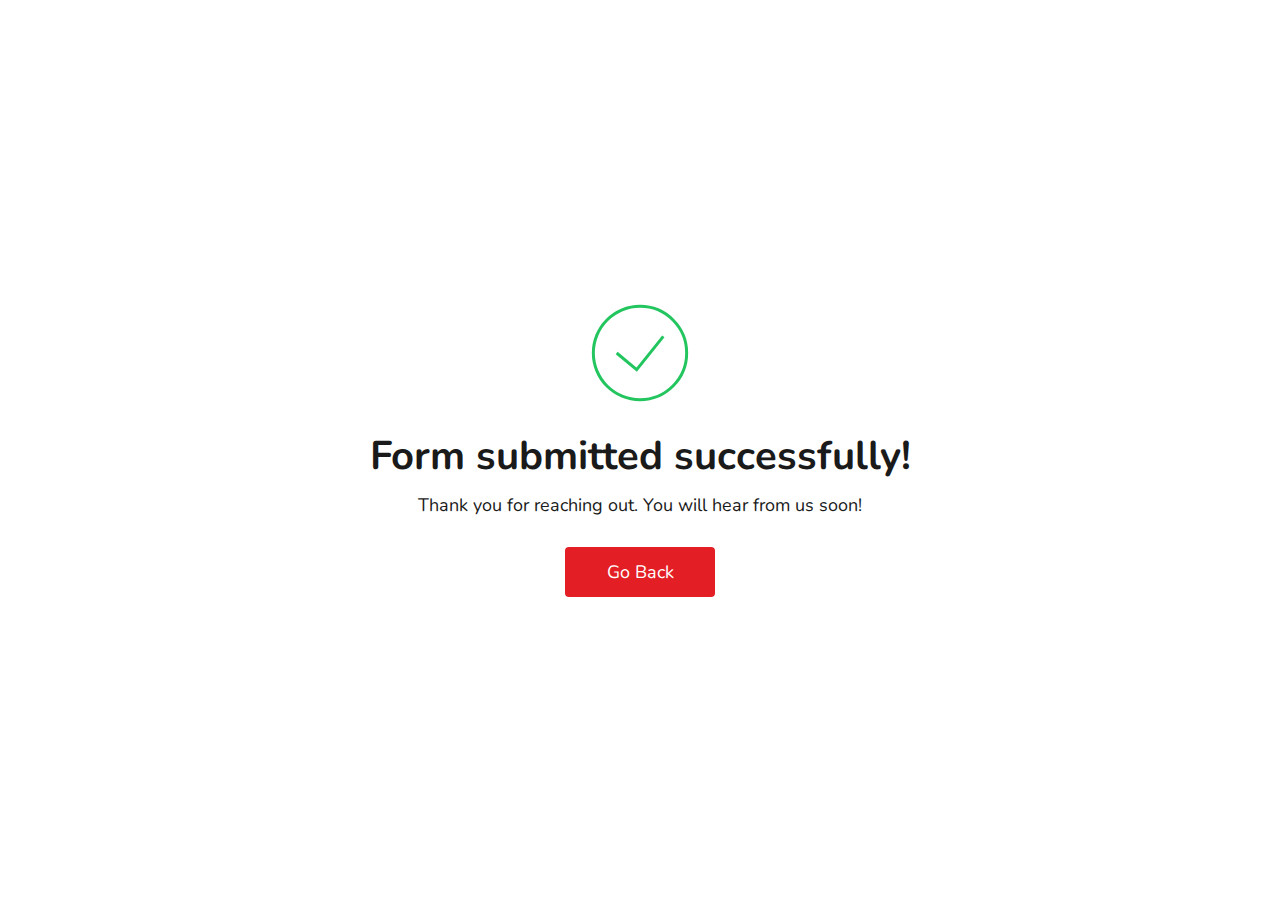
<file: thankyou.html>
<!DOCTYPE html>
<html lang="en">
<head>
    <meta charset="UTF-8">
    <meta name="viewport" content="width=device-width, initial-scale=1.0">
    <title></title>
</head>
    <link rel="preconnect" href="https://fonts.googleapis.com">
    <link rel="preconnect" href="https://fonts.gstatic.com" crossorigin>
    <link href="https://fonts.googleapis.com/css2?family=Nunito:ital,wght@0,200..1000;1,200..1000&display=swap" rel="stylesheet">
<style>
*{
    margin: 0;
    padding: 0;
    font-family: "Nunito";
    -webkit-tap-highlight-color: transparent;
            max-width: 2000px;
            
}
    .main{
        height: 100vh;
        text-align: center;
        display: flex;
        align-items: center;
        justify-content: center;
    }

    h3{
        font-size: 2.5rem;
        color: #1a1a1a;
        margin-bottom: 10px;
    }
    svg{
        color: rgb(34 197 94/var(--tw-text-opacity,1));
        margin-bottom: 20px;
    }
    p{
        font-size: 18px;
        color: #1a1a1a;
        margin-bottom: 30px;
    }
    .go-back{
        border: none;
        outline: none;
        width: 150px;
        height: 50px;
        font-size: 18px;
        background-color: #E31E24;
        color: white;
        border-radius: 4px;
        cursor: pointer;
    }
</style>


<body>
<div class="main">
    <div class="flex flex-col items-center justify-center text-center rounded-md"><svg width="100" height="100" class="text-green-500 dark:text-green-300" viewBox="0 0 100 100" fill="none" xmlns="http://www.w3.org/2000/svg"><path d="M26.6666 50L46.6666 66.6667L73.3333 33.3333M50 96.6667C43.8716 96.6667 37.8033 95.4596 32.1414 93.1144C26.4796 90.7692 21.3351 87.3317 17.0017 82.9983C12.6683 78.6649 9.23082 73.5204 6.8856 67.8586C4.54038 62.1967 3.33331 56.1283 3.33331 50C3.33331 43.8716 4.54038 37.8033 6.8856 32.1414C9.23082 26.4796 12.6683 21.3351 17.0017 17.0017C21.3351 12.6683 26.4796 9.23084 32.1414 6.88562C37.8033 4.5404 43.8716 3.33333 50 3.33333C62.3767 3.33333 74.2466 8.24998 82.9983 17.0017C91.75 25.7534 96.6666 37.6232 96.6666 50C96.6666 62.3768 91.75 74.2466 82.9983 82.9983C74.2466 91.75 62.3767 96.6667 50 96.6667Z" stroke="currentColor" stroke-width="3"></path></svg>
        <h3 class="success">Form submitted successfully!</h3>
        <p class="max-w-md pt-3 text-gray-500 dark:text-gray-300 md:px-3">Thank you for reaching out. You will hear from us soon!</p>
        <div class="main-back"><a href="https://aplusmakers.com/#contact"><button class="go-back">Go Back</button></a></div></div></div>
</body>
</html>
</file>
<file: styles.css>
/* ========================================
   APLUS MAKERS - MANUFACTURING WEBSITE
   Modern Industrial Design System
   ======================================== */

/* CSS Variables for Design System */
:root {
    /* Brand Colors */
    --primary-red: #E31E24;
    --primary-dark: #1a1a1a;
    --primary-light: #ffffff;
    --accent-red: #C41E3A;
    --accent-gray: #2d2d2d;
    
    /* Neutral Colors */
    --gray-50: #fafafa;
    --gray-100: #f5f5f5;
    --gray-200: #e5e5e5;
    --gray-300: #d4d4d4;
    --gray-400: #a3a3a3;
    --gray-500: #737373;
    --gray-600: #525252;
    --gray-700: #404040;
    --gray-800: #262626;
    --gray-900: #171717;
    
    /* Typography */
    --font-display: 'Oswald', sans-serif;
    --font-body: 'Barlow', sans-serif;
    
    /* Spacing */
    --spacing-xs: 0.5rem;
    --spacing-sm: 1rem;
    --spacing-md: 1.5rem;
    --spacing-lg: 2rem;
    --spacing-xl: 3rem;
    --spacing-2xl: 4rem;
    --spacing-3xl: 6rem;
    
    /* Shadows */
    --shadow-sm: 0 1px 2px rgba(0,0,0,0.05);
    --shadow-md: 0 4px 6px rgba(0,0,0,0.07);
    --shadow-lg: 0 10px 15px rgba(0,0,0,0.1);
    --shadow-xl: 0 20px 25px rgba(0,0,0,0.15);
    
    /* Border Radius */
    --radius-sm: 4px;
    --radius-md: 8px;
    --radius-lg: 12px;
    --radius-xl: 16px;
    
    /* Transitions */
    --transition-fast: 150ms ease;
    --transition-base: 250ms ease;
    --transition-slow: 400ms ease;
    
    /* Z-index layers */
    --z-header: 1000;
    --z-modal: 2000;
    --z-tooltip: 3000;
}

/* ========================================
   RESET & BASE STYLES
   ======================================== */

* {
    margin: 0;
    padding: 0;
    box-sizing: border-box;
}

html {
    scroll-behavior: smooth;
    font-size: 16px;
}

body {
    font-family: var(--font-body);
    font-weight: 400;
    line-height: 1.6;
    color: var(--gray-800);
    background: var(--primary-light);
    overflow-x: hidden;
}

h1, h2, h3, h4, h5, h6 {
    font-family: var(--font-display);
    font-weight: 700;
    line-height: 1.2;
    color: var(--primary-dark);
}

a {
    text-decoration: none;
    color: inherit;
    transition: var(--transition-base);
}

img {
    max-width: 100%;
    height: auto;
    display: block;
}

ul {
    list-style: none;
}

button {
    cursor: pointer;
    border: none;
    background: none;
    font-family: inherit;
}

/* ========================================
   UTILITIES
   ======================================== */

.container {
    max-width: 1200px;
    margin: 0 auto;
    padding: 0 var(--spacing-lg);
}

.accent {
    color: var(--primary-red);
}

.center {
    text-align: center;
}

/* ========================================
   NAVIGATION
   ======================================== */

#header {
    position: fixed;
    top: 0;
    left: 0;
    right: 0;
    background: rgba(255, 255, 255, 0.98);
    backdrop-filter: blur(10px);
    box-shadow: var(--shadow-md);
    z-index: var(--z-header);
    transition: var(--transition-base);
}

.navbar {
    padding: var(--spacing-sm) 0;
}

.nav-container {
    display: flex;
    justify-content: space-between;
    align-items: center;
}

.logo {
    display: flex;
    align-items: center;
    gap: var(--spacing-sm);
    font-family: var(--font-display);
    font-size: 1.5rem;
    font-weight: 700;
    color: var(--primary-dark);
}

.logo-img {
    width: 45px;
    height: 45px;
    object-fit: contain;
}

.logo-text {
    letter-spacing: 0.5px;
}

.nav-menu {
    display: flex;
    gap: var(--spacing-lg);
    align-items: center;
}

.nav-link {
    font-weight: 500;
    font-size: 0.95rem;
    letter-spacing: 0.3px;
    text-transform: uppercase;
    padding: var(--spacing-xs) var(--spacing-sm);
    position: relative;
    transition: var(--transition-base);
}

.nav-link::after {
    content: '';
    position: absolute;
    bottom: 0;
    left: 50%;
    width: 0;
    height: 2px;
    background: var(--primary-red);
    transform: translateX(-50%);
    transition: var(--transition-base);
}

.nav-link:hover {
    color: var(--primary-red);
}

.nav-link:hover::after {
    width: 100%;
}

.cta-nav {
    background: var(--primary-red);
    color: white;
    padding: var(--spacing-xs) var(--spacing-md);
    border-radius: var(--radius-sm);
}

.cta-nav:hover {
    background: var(--accent-red);
    color: white;
}

.cta-nav::after {
    display: none;
}

.mobile-menu-toggle {
    display: none;
    flex-direction: column;
    gap: 5px;
    width: 30px;
    height: 24px;
}

.mobile-menu-toggle span {
    width: 100%;
    height: 3px;
    background: var(--primary-dark);
    border-radius: 2px;
    transition: var(--transition-base);
}

/* ========================================
   HERO SECTION
   ======================================== */

.hero {
    position: relative;
    min-height: 100vh;
    display: flex;
    align-items: center;
    padding-top: 80px;
    overflow: hidden;

}


.hero-background {
    position: absolute;
    top: 0;
    left: 0;
    right: 0;
    bottom: 0;
    background:
        linear-gradient(to right, #f5f5f5 45%, rgba(255,255,255,0)),
        url("./images/hero11.jpg") right center / cover no-repeat;
    z-index: -1;
}

.hero-background::before {
    content: '';
    position: absolute;
    top: -50%;
    right: -20%;
    width: 800px;
    height: 800px;
    background: radial-gradient(circle, rgba(227, 30, 36, 0.08) 0%, transparent 70%);
    border-radius: 50%;
    animation: float 20s infinite ease-in-out;
}

@keyframes float {
    0%, 100% { transform: translate(0, 0) rotate(0deg); }
    50% { transform: translate(-50px, 50px) rotate(180deg); }
}

.hero-container {
    width: 100%;
}

.hero-content {
    max-width: 900px;
    animation: fadeInUp 1s ease-out;
}

.hero-badge {
    display: inline-block;
    background: var(--primary-red);
    color: white;
    /* padding: var(--spacing-xs) var(--spacing-md); */
    border-radius: var(--radius-xl);
    /* font-size: 0.85rem; */
    font-weight: 600;
    letter-spacing: 1px;
    text-transform: uppercase;
    margin-top: var(--spacing-sm);
    margin-bottom: var(--spacing-md);
    animation: slideInLeft 0.8s ease-out 0.2s backwards;

    font-size: 0.75rem;
    padding: 0.4rem 0.8rem;
}

.hero-title {
    font-size: clamp(3rem, 8vw, 6rem);
    line-height: 0.95;
    margin-bottom: var(--spacing-md);
}

.title-line {
    display: block;
    animation: slideInLeft 0.8s ease-out backwards;
}

.title-line:nth-child(1) {
    animation-delay: 0.3s;
}

.title-line:nth-child(2) {
    animation-delay: 0.4s;
}

.title-line:nth-child(3) {
    animation-delay: 0.5s;
}

.hero-subtitle {
    font-size: 1.5rem;
    color: var(--gray-700);
    margin-bottom: var(--spacing-sm);
    font-weight: 500;
    animation: fadeIn 1s ease-out 0.6s backwards;
}

.hero-tagline {
    font-size: 1.1rem;
    color: var(--gray-600);
    font-style: normal;
    font-weight: bold;
    margin-bottom: var(--spacing-xl);
    animation: fadeIn 1s ease-out 0.7s backwards;
}

.hero-cta {
    display: flex;
    gap: var(--spacing-md);
    margin-bottom: var(--spacing-3xl);
    animation: fadeIn 1s ease-out 0.8s backwards;
}

.hero-features {
    display: grid;
    grid-template-columns: repeat(auto-fit, minmax(200px, 1fr));
    gap: var(--spacing-lg);
    margin-top: var(--spacing-3xl);
}

.feature-card {
    background: white;
    padding: var(--spacing-lg);
    border-radius: var(--radius-md);
    box-shadow: var(--shadow-md);
    text-align: center;
    transition: var(--transition-base);
    animation: fadeInUp 0.8s ease-out backwards;
}



.feature-card:nth-child(1) { animation-delay: 0.9s; }
.feature-card:nth-child(2) { animation-delay: 1s; }
.feature-card:nth-child(3) { animation-delay: 1.1s; }
.feature-card:nth-child(4) { animation-delay: 1.2s; }

.feature-card:hover {
    transform: translateY(-5px);
    box-shadow: var(--shadow-xl);
}

.feature-icon {
    font-size: 2.5rem;
    margin-bottom: var(--spacing-sm);
    width: 100%;
    height: 70px;              /* SAME HEIGHT FOR ALL */
    display: flex;
    align-items: center;
    justify-content: center;
    overflow: hidden;
}

.feature-icon img {
    width: 100%;
    height: 100%;
    object-fit: contain;        /* 🔑 keeps full image visible */
}

.feature-card h3 {
    font-size: 1.1rem;
    margin-bottom: var(--spacing-xs);
}

.feature-card p {
    font-size: 0.9rem;
    color: var(--gray-600);
}

.scroll-indicator {
    position: absolute;
    bottom: var(--spacing-xl);
    left: 50%;
    transform: translateX(-50%);
    display: flex;
    flex-direction: column;
    align-items: center;
    gap: var(--spacing-xs);
    color: var(--gray-500);
    font-size: 0.85rem;
    text-transform: uppercase;
    letter-spacing: 2px;
    animation: bounce 2s infinite;
}

.scroll-line {
    width: 1px;
    height: 40px;
    background: var(--gray-400);
}

@keyframes bounce {
    0%, 100% { transform: translateX(-50%) translateY(0); }
    50% { transform: translateX(-50%) translateY(10px); }
}

/* ========================================
   BUTTONS
   ======================================== */

.btn {
    display: inline-block;
    padding: var(--spacing-md) var(--spacing-xl);
    font-family: var(--font-display);
    font-size: 1rem;
    font-weight: 600;
    text-transform: uppercase;
    letter-spacing: 1px;
    border-radius: var(--radius-sm);
    transition: var(--transition-base);
    position: relative;
    overflow: hidden;
}

.btn::before {
    content: '';
    position: absolute;
    top: 0;
    left: -100%;
    width: 100%;
    height: 100%;
    background: rgba(255, 255, 255, 0.2);
    transition: var(--transition-base);
}

.btn:hover::before {
    left: 100%;
}

.btn-primary {
    background: var(--primary-red);
    color: white;
}

.btn-primary:hover {
    background: var(--accent-red);
    transform: translateY(-2px);
    box-shadow: var(--shadow-lg);
}

.btn-secondary {
    background: transparent;
    color: var(--primary-dark);
    border: 2px solid var(--primary-dark);
}

.btn-secondary:hover {
    background: var(--primary-dark);
    color: white;
}

.btn-full {
    width: 100%;
}

/* ========================================
   SECTION STYLES
   ======================================== */

section {
    padding: var(--spacing-3xl) 0;
}

.section-header {
    margin-bottom: var(--spacing-3xl);
}

.section-tag {
    display: inline-block;
    color: var(--primary-red);
    font-family: var(--font-display);
    font-size: 0.9rem;
    font-weight: 600;
    text-transform: uppercase;
    letter-spacing: 2px;
    margin-bottom: var(--spacing-sm);
}

.section-title {
    font-size: clamp(2rem, 5vw, 3.5rem);
    margin-bottom: var(--spacing-md);
}

.section-subtitle {
    font-size: 1.2rem;
    color: var(--gray-600);
    max-width: 700px;
    margin: 0 auto;
}

/* ========================================
   ABOUT SECTION
   ======================================== */

.about-section {
    background: white;
}

.about-grid {
    display: grid;
    grid-template-columns: 2fr 1fr;
    gap: var(--spacing-3xl);
    margin-bottom: var(--spacing-3xl);
}

.about-content h3 {
    font-size: 1.8rem;
    margin-bottom: var(--spacing-md);
}

.about-content p {
    font-size: 1.05rem;
    line-height: 1.8;
    color: var(--gray-700);
    margin-bottom: var(--spacing-lg);
}

.about-stats {
    display: grid;
    grid-template-columns: repeat(4, 1fr);
    gap: var(--spacing-lg);
    margin-top: var(--spacing-xl);
    padding-top: var(--spacing-xl);
    border-top: 2px solid var(--gray-200);
}

.stat-item {
    text-align: center;
}

.stat-item h4 {
    font-size: 2.5rem;
    color: var(--primary-red);
    margin-bottom: var(--spacing-xs);
}

.stat-item p {
    font-size: 0.9rem;
    color: var(--gray-600);
    text-transform: uppercase;
    letter-spacing: 1px;
}

.mission-card {
    background: var(--gray-50);
    padding: var(--spacing-lg);
    border-radius: var(--radius-md);
    border-left: 4px solid var(--primary-red);
    margin-bottom: var(--spacing-lg);
}

.mission-card h4 {
    font-size: 1.2rem;
    margin-bottom: var(--spacing-sm);
    color: var(--primary-red);
}

.mission-card p {
    font-size: 0.95rem;
    line-height: 1.7;
    color: var(--gray-700);
}

.director-message {
    background: linear-gradient(135deg, var(--gray-900) 0%, var(--gray-800) 100%);
    color: white;
    padding: var(--spacing-3xl);
    border-radius: var(--radius-lg);
    position: relative;
    overflow: hidden;
}

.director-message::before {
    content: '"';
    position: absolute;
    top: -40px;
    left: 40px;
    font-size: 200px;
    font-family: Georgia, serif;
    color: rgba(255, 255, 255, 0.05);
}

.director-content {
    position: relative;
    z-index: 1;
}

.director-info h3 {
    font-size: 2rem;
    color: white;
    margin-bottom: var(--spacing-lg);
}

.director-quote {
    font-size: 1.2rem;
    line-height: 1.8;
    font-style: italic;
    color: rgba(255, 255, 255, 0.95);
    margin-bottom: var(--spacing-xl);
}

.director-signature {
    display: flex;
    flex-direction: column;
    gap: var(--spacing-xs);
}

.director-signature strong {
    font-size: 1.3rem;
    color: var(--primary-red);
}

.director-signature span {
    font-size: 0.95rem;
    color: rgba(255, 255, 255, 0.7);
}

/* ========================================
   PRODUCTS SECTION
   ======================================== */

.products-section {
    background: var(--gray-50);
}

.product-categories {
    display: flex;
    flex-direction: column;
    gap: var(--spacing-3xl);
}

.product-category {
    background: white;
    padding: var(--spacing-xl);
    border-radius: var(--radius-lg);
    box-shadow: var(--shadow-md);
}

.category-header {
    margin-bottom: var(--spacing-xl);
    padding-bottom: var(--spacing-md);
    border-bottom: 3px solid var(--primary-red);
}

.category-header h3 {
    font-size: 2rem;
    color: var(--primary-dark);
}

.category-header p {
    font-size: 1.1rem;
    color: var(--gray-600);
    font-weight: 500;
}

.product-grid {
    display: grid;
    grid-template-columns:repeat(auto-fit, minmax(280px, 1fr));
    gap: var(--spacing-lg);
}

.product-card {
    background: var(--gray-50);
    /* padding: var(--spacing-lg); */
    border-radius: var(--radius-md);
    transition: var(--transition-base);
    border: 2px solid transparent;
}

.product-card:hover {
    border-color: var(--primary-red);
    transform: translateY(-5px);
    box-shadow: var(--shadow-lg);
}

.product-icon {
    width: 100%;
    height: 220px;              /* FIXED HEIGHT */
    overflow: hidden;
    border-radius: var(--radius-md) var(--radius-md) 0 0;
    background: #f5f5f5;
}

.product-icon img {
    width: 100%;
    height: 100%;
    object-fit: cover;          /* KEY PROPERTY */
    display: block;
}

.product-card h4 {
    padding-left: var(--spacing-lg);
    padding-right: var(--spacing-lg);
    font-size: 1.3rem;
    margin-bottom: var(--spacing-sm);
    margin-top: var(--spacing-sm);
}

.product-card > p {
    padding-left: var(--spacing-lg);
    padding-right: var(--spacing-lg);
    font-size: 0.95rem;
    color: var(--gray-600);
    margin-bottom: var(--spacing-md);
    line-height: 1.6;
}

.product-card ul {
    padding-left: var(--spacing-lg);
    padding-right: var(--spacing-lg);
    list-style: none;
    margin-bottom: var(--spacing-md);
}

.product-card ul li {
    padding-left: var(--spacing-lg);
    padding-right: var(--spacing-lg);
    font-size: 0.9rem;
    color: var(--gray-700);
    padding-left: var(--spacing-md);
    position: relative;
    margin-bottom: var(--spacing-xs);
}

.product-card ul li::before {
    /* padding-left: var(--spacing-lg); */
    
    content: '✓';
    position: absolute;
    left: 0;
    color: var(--primary-red);
    font-weight: bold;
}

.product-link {
    display: inline-block;
    color: var(--primary-red);
    font-weight: 600;
    font-size: 0.95rem;
    text-transform: uppercase;
    letter-spacing: 0.5px;
    transition: var(--transition-base);
    margin-bottom: var(--spacing-xs);
    margin-top: auto;
    padding: var(--spacing-lg);
}

.product-link:hover {
    transform: translateX(5px);
}

.product-cta {
    background: white;
    padding: var(--spacing-3xl);
    border-radius: var(--radius-lg);
    text-align: center;
    margin-top: var(--spacing-3xl);
    box-shadow: var(--shadow-md);
}

.product-cta h3 {
    font-size: 2rem;
    margin-bottom: var(--spacing-md);
}

.product-cta p {
    font-size: 1.1rem;
    color: var(--gray-600);
    margin-bottom: var(--spacing-xl);
}

/* ========================================
   MANUFACTURING SECTION
   ======================================== */

.manufacturing-section {
    background: white;
}

.process-block {
    background: var(--gray-50);
    padding: var(--spacing-xl);
    border-radius: var(--radius-lg);
    margin-bottom: var(--spacing-3xl);
}

.process-header {
    margin-bottom: var(--spacing-xl);
}

.process-header h3 {
    font-size: 2rem;
    color: var(--primary-red);
    margin-bottom: var(--spacing-xs);
}

.process-header p {
    font-size: 1.1rem;
    color: var(--gray-600);
}

.process-content {
    display: grid;
    grid-template-columns: 1fr 1.5fr;
    gap: var(--spacing-3xl);
}

.process-info h4 {
    font-size: 1.5rem;
    margin-bottom: var(--spacing-md);
    color: var(--primary-dark);
}

.material-list {
    list-style: none;
    margin-bottom: var(--spacing-xl);
}

.material-list li {
    padding: var(--spacing-sm);
    margin-bottom: var(--spacing-sm);
    background: white;
    border-radius: var(--radius-sm);
    font-size: 0.95rem;
    line-height: 1.6;
}

.material-list strong {
    color: var(--primary-red);
}

.mix-ratio {
    background: var(--primary-dark);
    color: white;
    padding: var(--spacing-md);
    border-radius: var(--radius-sm);
    font-family: 'Courier New', monospace;
    font-size: 1rem;
    text-align: center;
}

.method-card {
    background: white;
    padding: var(--spacing-lg);
    border-radius: var(--radius-md);
    margin-bottom: var(--spacing-md);
    margin-top: var(--spacing-sm);
    border-left: 4px solid var(--primary-red);
}

.method-card h5 {
    font-size: 1.2rem;
    color: var(--primary-red);
    margin-bottom: var(--spacing-sm);
}

.method-card p {
    font-size: 0.95rem;
    line-height: 1.7;
    color: var(--gray-700);
    margin-bottom: var(--spacing-md);
}

.method-card ul {
    list-style: none;
}

.method-card ul li {
    padding-left: var(--spacing-md);
    position: relative;
    margin-bottom: var(--spacing-xs);
    font-size: 0.9rem;
    color: var(--gray-600);
}

.method-card ul li::before {
    content: '→';
    position: absolute;
    left: 0;
    color: var(--primary-red);
}

.materials-showcase {
    background: var(--primary-dark);
    color: white;
    padding: var(--spacing-xl);
    border-radius: var(--radius-lg);
    margin-top: var(--spacing-3xl);
}

.materials-showcase h3 {
    font-size: 2rem;
    color: white;
    text-align: center;
    margin-bottom: var(--spacing-xl);
}

.materials-grid {
    display: grid;
    grid-template-columns: repeat(auto-fit, minmax(250px, 1fr));
    gap: var(--spacing-lg);
}

.material-card {
    background: rgba(255, 255, 255, 0.1);
    padding: var(--spacing-lg);
    border-radius: var(--radius-md);
    backdrop-filter: blur(10px);
    border: 1px solid rgba(255, 255, 255, 0.1);
    transition: var(--transition-base);
}

.material-card:hover {
    background: rgba(255, 255, 255, 0.15);
    transform: translateY(-5px);
}

.material-card h4 {
    font-size: 1.3rem;
    color: var(--primary-red);
    margin-bottom: var(--spacing-sm);
}

.material-card p {
    font-size: 0.95rem;
    color: rgba(255, 255, 255, 0.9);
    line-height: 1.6;
}

/* ========================================
   INSTALLATION SECTION
   ======================================== */

.installation-section {
    background: var(--gray-50);
}

.installation-grid {
    display: grid;
    grid-template-columns: repeat(auto-fit, minmax(280px, 1fr));
    gap: var(--spacing-xl);
    margin-bottom: var(--spacing-3xl);
}

.installation-card {
    background: white;
    padding: var(--spacing-xl);
    border-radius: var(--radius-lg);
    box-shadow: var(--shadow-md);
    transition: var(--transition-base);
}

.installation-card:hover {
    transform: translateY(-5px);
    box-shadow: var(--shadow-xl);
}

.install-icon {
    font-size: 3rem;
    margin-bottom: var(--spacing-md);
    width: 100%;
    height: 200px; 
    display: flex;
    align-items: center;
    justify-content: center;
    overflow: hidden;

}
.install-icon img{
    width: 100%;
    height: 100%;
    object-fit: contain;

}



.installation-card h3 {
    font-size: 1.5rem;
    margin-bottom: var(--spacing-md);
}

.installation-card p {
    font-size: 0.95rem;
    color: var(--gray-600);
    line-height: 1.7;
    margin-bottom: var(--spacing-md);
}

.installation-card ul {
    list-style: none;
}

.installation-card ul li {
    padding-left: var(--spacing-md);
    position: relative;
    margin-bottom: var(--spacing-xs);
    font-size: 0.9rem;
    color: var(--gray-700);
}

.installation-card ul li::before {
    content: '✓';
    position: absolute;
    left: 0;
    color: var(--primary-red);
    font-weight: bold;
}

.finishing-materials {
    background: white;
    padding: var(--spacing-xl);
    border-radius: var(--radius-lg);
    box-shadow: var(--shadow-md);
}

.finishing-materials h3 {
    font-size: 1.8rem;
    text-align: center;
    margin-bottom: var(--spacing-xl);
}

.finish-grid {
    display: grid;
    grid-template-columns: repeat(auto-fit, minmax(250px, 1fr));
    gap: var(--spacing-lg);
}

.finish-item {
    background: var(--gray-50);
    padding: var(--spacing-md);
    border-radius: var(--radius-md);
    border-left: 3px solid var(--primary-red);
}

.finish-item strong {
    display: block;
    font-size: 1.1rem;
    color: var(--primary-dark);
    margin-bottom: var(--spacing-xs);
}

.finish-item p {
    font-size: 0.9rem;
    color: var(--gray-600);
}

/* ========================================
   GALLERY SECTION
   ======================================== */

.gallery-section {
    background: white;
}

.gallery-categories {
    display: flex;
    justify-content: center;
    flex-wrap: wrap;
    gap: var(--spacing-md);
    margin-bottom: var(--spacing-xl);
}

.gallery-filter {
    padding: var(--spacing-sm) var(--spacing-lg);
    background: var(--gray-100);
    border: 2px solid transparent;
    border-radius: var(--radius-xl);
    font-family: var(--font-display);
    font-weight: 600;
    text-transform: uppercase;
    font-size: 0.9rem;
    letter-spacing: 0.5px;
    transition: var(--transition-base);
    cursor: pointer;
}

.gallery-filter:hover,
.gallery-filter.active {
    background: var(--primary-red);
    color: white;
}

.gallery-grid {
    display: grid;
    grid-template-columns: repeat(auto-fill, minmax(300px, 1fr));
    gap: var(--spacing-lg);
}

.gallery-item {
    position: relative;
    aspect-ratio: 4/3;
    border-radius: var(--radius-md);
    overflow: hidden;
    background: var(--gray-100);
    cursor: pointer;
    transition: var(--transition-base);
}

.gallery-item:hover {
    transform: scale(1.02);
    box-shadow: var(--shadow-xl);
}

.gallery-placeholder {
    width: 100%;
    height: 100%;
    display: flex;
    flex-direction: column;
    align-items: center;
    justify-content: center;
    background: linear-gradient(135deg, var(--gray-100) 0%, var(--gray-200) 100%);
}

.placeholder-icon {
    font-size: 4rem;
    margin-bottom: var(--spacing-md);
}

.gallery-placeholder p {
    font-family: var(--font-display);
    font-size: 1.1rem;
    color: var(--gray-600);
}

.gallery-note {
    margin-top: var(--spacing-xl);
    padding: var(--spacing-lg);
    background: var(--gray-100);
    border-radius: var(--radius-md);
    text-align: center;
}

.gallery-note p {
    font-size: 0.95rem;
    color: var(--gray-600);
}

/* ========================================
   CLIENTS SECTION
   ======================================== */

.clients-section {
    background: var(--gray-50);
}

.clients-grid {
    display: grid;
    grid-template-columns: repeat(auto-fill, minmax(250px, 1fr));
    gap: var(--spacing-lg);
    margin-bottom: var(--spacing-3xl);
}

.client-card {
    background: white;
    padding: var(--spacing-xl);
    border-radius: var(--radius-md);
    text-align: center;
    box-shadow: var(--shadow-sm);
    transition: var(--transition-base);
}

.client-card:hover {
    transform: translateY(-5px);
    box-shadow: var(--shadow-lg);
}

.client-logo-placeholder {
    width: 100px;
    height: 100px;
    background: linear-gradient(135deg, var(--primary-red) 0%, var(--accent-red) 100%);
    border-radius: 50%;
    display: flex;
    align-items: center;
    justify-content: center;
    margin: 0 auto var(--spacing-md);
}

.client-logo-placeholder span {
    font-size: 1.8rem;
    font-weight: 700;
    color: white;
    font-family: var(--font-display);
}

.client-card h4 {
    font-size: 1.2rem;
    margin-bottom: var(--spacing-xs);
}

.client-card p {
    font-size: 0.9rem;
    color: var(--gray-600);
}

.client-testimonial {
    background: var(--primary-dark);
    color: white;
    padding: var(--spacing-3xl);
    border-radius: var(--radius-lg);
    text-align: center;
    position: relative;
}

.client-testimonial::before {
    content: '"';
    position: absolute;
    top: 10px;
    left: 30px;
    font-size: 120px;
    font-family: Georgia, serif;
    color: rgba(255, 255, 255, 0.1);
}

.client-testimonial blockquote {
    font-size: 1.3rem;
    line-height: 1.8;
    font-style: italic;
    color: rgba(255, 255, 255, 0.95);
    margin-bottom: var(--spacing-md);
    position: relative;
    z-index: 1;
}

.client-testimonial cite {
    font-size: 1rem;
    color: var(--primary-red);
    font-style: normal;
    font-weight: 500;
}

/* ========================================
   CONTACT SECTION
   ======================================== */

.contact-section {
    background: white;
}

.contact-grid {
    display: grid;
    grid-template-columns: 1.5fr 1fr;
    gap: var(--spacing-3xl);
}

.contact-form-wrapper {
    background: var(--gray-50);
    padding: var(--spacing-xl);
    border-radius: var(--radius-lg);
}

.form-group {
    margin-bottom: var(--spacing-lg);
}

.form-row {
    display: grid;
    grid-template-columns: 1fr 1fr;
    gap: var(--spacing-md);
}

.form-group label {
    display: block;
    font-weight: 600;
    margin-bottom: var(--spacing-xs);
    color: var(--gray-700);
    font-size: 0.95rem;
}

.form-group input,
.form-group select,
.form-group textarea {
    width: 100%;
    padding: var(--spacing-md);
    border: 2px solid var(--gray-300);
    border-radius: var(--radius-sm);
    font-family: var(--font-body);
    font-size: 1rem;
    transition: var(--transition-base);
    background: white;
}

.form-group input:focus,
.form-group select:focus,
.form-group textarea:focus {
    outline: none;
    border-color: var(--primary-red);
}

.form-group textarea {
    resize: vertical;
    min-height: 120px;
}

.contact-info {
    display: flex;
    flex-direction: column;
    gap: var(--spacing-lg);
}

.info-card {
    background: var(--gray-50);
    padding: var(--spacing-lg);
    border-radius: var(--radius-md);
    border-left: 4px solid var(--primary-red);
}

.info-icon {
    font-size: 2rem;
    margin-bottom: var(--spacing-sm);
}

.info-card h4 {
    font-size: 1.2rem;
    margin-bottom: var(--spacing-sm);
}

.info-card p {
    font-size: 0.95rem;
    line-height: 1.6;
    color: var(--gray-700);
}

.info-card a {
    color: var(--primary-red);
    font-weight: 600;
}

.info-card a:hover {
    text-decoration: underline;
}

.info-card small {
    color: var(--gray-600);
}

.map-card {
    padding: 0;
    border-left: none;
    overflow: hidden;
}

.map-card h4 {
    padding: var(--spacing-md) var(--spacing-lg);
    background: var(--gray-100);
    border-left: 4px solid var(--primary-red);
}

.map-placeholder iframe {
    display: block;
}

/* ========================================
   FOOTER
   ======================================== */

.footer {
    background: var(--primary-dark);
    color: rgba(255, 255, 255, 0.9);
    padding: var(--spacing-3xl) 0 var(--spacing-lg);
}

.footer-grid {
    display: grid;
    grid-template-columns: 1.5fr 1fr 1fr 1fr;
    gap: var(--spacing-3xl);
    margin-bottom: var(--spacing-3xl);
}

.footer-logo {
    display: flex;
    align-items: center;
    gap: var(--spacing-sm);
    font-family: var(--font-display);
    font-size: 1.5rem;
    font-weight: 700;
    color: white;
    margin-bottom: var(--spacing-md);
}

.footer-logo-img {
    width: 40px;
    height: 40px;
}

.footer-tagline {
    color: var(--primary-red);
    font-style:normal;
    font-weight: bold;
    margin-bottom: var(--spacing-md);
}

.footer-desc {
    font-size: 0.95rem;
    line-height: 1.7;
    color: rgba(255, 255, 255, 0.7);
}

.footer-col h4 {
    color: white;
    font-size: 1.2rem;
    margin-bottom: var(--spacing-md);
}

.footer-links {
    display: flex;
    flex-direction: column;
    gap: var(--spacing-sm);
}

.footer-links a {
    color: rgba(255, 255, 255, 0.7);
    font-size: 0.95rem;
    transition: var(--transition-base);
}

.footer-links a:hover {
    color: var(--primary-red);
    padding-left: var(--spacing-xs);
}

.footer-contact {
    display: flex;
    flex-direction: column;
    gap: var(--spacing-md);
}

.footer-contact li {
    font-size: 0.95rem;
    color: rgba(255, 255, 255, 0.7);
    line-height: 1.6;
}

.footer-contact a {
    color: var(--primary-red);
    font-weight: 500;
}

.footer-contact a:hover {
    text-decoration: underline;
}

.footer-bottom {
    padding-top: var(--spacing-lg);
    border-top: 1px solid rgba(255, 255, 255, 0.1);
    text-align: center;
}

.footer-bottom p {
    font-size: 0.9rem;
    color: rgba(255, 255, 255, 0.6);
    margin-bottom: var(--spacing-xs);
}

.footer-social {
    margin-top: var(--spacing-3xl);
    padding-top: var(--spacing-md);
    padding-bottom: var(--spacing-md);
    border-top: 1px solid rgba(255, 255, 255, 0.1);
    text-align: center;
}

.footer-social h4 {
    color: white;
    font-size: 1.3rem;
    margin-bottom: var(--spacing-lg);
}

.social-links {
    display: flex;
    justify-content: center;
    gap: var(--spacing-md);
    flex-wrap: wrap;
}

.social-link {
    width: 50px;
    height: 50px;
    background: rgba(255, 255, 255, 0.1);
    border-radius: 50%;
    display: flex;
    align-items: center;
    justify-content: center;
    transition: var(--transition-base);
    border: 2px solid transparent;
}

.social-link svg {
    width: 24px;
    height: 24px;
    color: rgba(255, 255, 255, 0.8);
    transition: var(--transition-base);
}

.social-link:hover {
    background: var(--primary-red);
    border-color: var(--primary-red);
    transform: translateY(-5px) scale(1.1);
}

.social-link:hover svg {
    color: white;
}

.social-link.whatsapp:hover {
    background: #25D366;
    border-color: #25D366;
}
.social-link.x:hover {
    background: #000;
    border-color: #000;
}
/* ========================================
   SCROLL TO TOP
   ======================================== */

.whatsapp-float {
    position: fixed;
    bottom: var(--spacing-xl);
    left: var(--spacing-xl);
    width: 60px;
    height: 60px;
    background: #25D366;
    color: white;
    border-radius: 50%;
    display: flex;
    align-items: center;
    justify-content: center;
    box-shadow: 0 4px 12px rgba(37, 211, 102, 0.4);
    z-index: 999;
    transition: var(--transition-base);
    animation: pulse 2s infinite;
}

.whatsapp-float:hover {
    background: #128C7E;
    transform: scale(1.1);
    box-shadow: 0 6px 20px rgba(37, 211, 102, 0.6);
}

@keyframes pulse {
    0%, 100% {
        box-shadow: 0 4px 12px rgba(37, 211, 102, 0.4);
    }
    50% {
        box-shadow: 0 4px 20px rgba(37, 211, 102, 0.8), 0 0 0 10px rgba(37, 211, 102, 0.1);
    }
}

.scroll-top {
    position: fixed;
    bottom: var(--spacing-xl);
    right: var(--spacing-xl);
    width: 50px;
    height: 50px;
    background: var(--primary-red);
    color: white;
    border-radius: 50%;
    font-size: 1.5rem;
    display: flex;
    align-items: center;
    justify-content: center;
    cursor: pointer;
    opacity: 0;
    visibility: hidden;
    transition: var(--transition-base);
    z-index: 999;
}

.scroll-top.visible {
    opacity: 1;
    visibility: visible;
}

.scroll-top:hover {
    background: var(--accent-red);
    transform: translateY(-5px);
}

/* ========================================
   ANIMATIONS
   ======================================== */

@keyframes fadeIn {
    from {
        opacity: 0;
    }
    to {
        opacity: 1;
    }
}

@keyframes fadeInUp {
    from {
        opacity: 0;
        transform: translateY(30px);
    }
    to {
        opacity: 1;
        transform: translateY(0);
    }
}

@keyframes slideInLeft {
    from {
        opacity: 0;
        transform: translateX(-50px);
    }
    to {
        opacity: 1;
        transform: translateX(0);
    }
}

/* ========================================
   RESPONSIVE DESIGN
   ======================================== */

@media (max-width: 1024px) {
    .about-grid,
    .process-content,
    .contact-grid {
        grid-template-columns: 1fr;
    }
    
    .footer-grid {
        grid-template-columns: 1fr 1fr;
    }
}

@media (max-width: 768px) {
    .nav-menu {
        position: fixed;
        top: 70px;
        left: 0;
        right: 0;
        background: white;
        flex-direction: column;
        padding: var(--spacing-lg);
        box-shadow: var(--shadow-lg);
        transform: translateY(-100%);
        opacity: 0;
        visibility: hidden;
        transition: var(--transition-base);
    }
    
    .nav-menu.active {
        transform: translateY(0);
        opacity: 1;
        visibility: visible;
    }
    
    .mobile-menu-toggle {
        display: flex;
    }
    
    .mobile-menu-toggle.active span:nth-child(1) {
        transform: rotate(45deg) translate(5px, 5px);
    }
    
    .mobile-menu-toggle.active span:nth-child(2) {
        opacity: 0;
    }
    
    .mobile-menu-toggle.active span:nth-child(3) {
        transform: rotate(-45deg) translate(7px, -7px);
    }
    
    .hero-title {
        font-size: 3rem;
    }
    
    .hero-cta {
        flex-direction: column;
    }
    
    .btn {
        width: 100%;
        text-align: center;
    }
    
    .hero-features {
        grid-template-columns: 1fr;
    }
    .hero-background {
        background: #f5f5f5;  /* or pure white */
    }

    
    .about-stats {
        grid-template-columns: repeat(2, 1fr);
    }
    
    .product-grid,
    .installation-grid {
        grid-template-columns: 1fr;
    }
    
    .form-row {
        grid-template-columns: 1fr;
    }
    
    .footer-grid {
        grid-template-columns: 1fr;
    }
    
    .social-links {
        gap: var(--spacing-sm);
    }
    
    .social-link {
        width: 45px;
        height: 45px;
    }
    
    section {
        padding: var(--spacing-2xl) 0;
    }
}

@media (max-width: 480px) {
    :root {
        font-size: 14px;
    }
    
    .container {
        padding: 0 var(--spacing-md);
    }
    
    .about-stats {
        grid-template-columns: 1fr;
    }
    
    .stat-item h4 {
        font-size: 2rem;
    }

}
</file>
